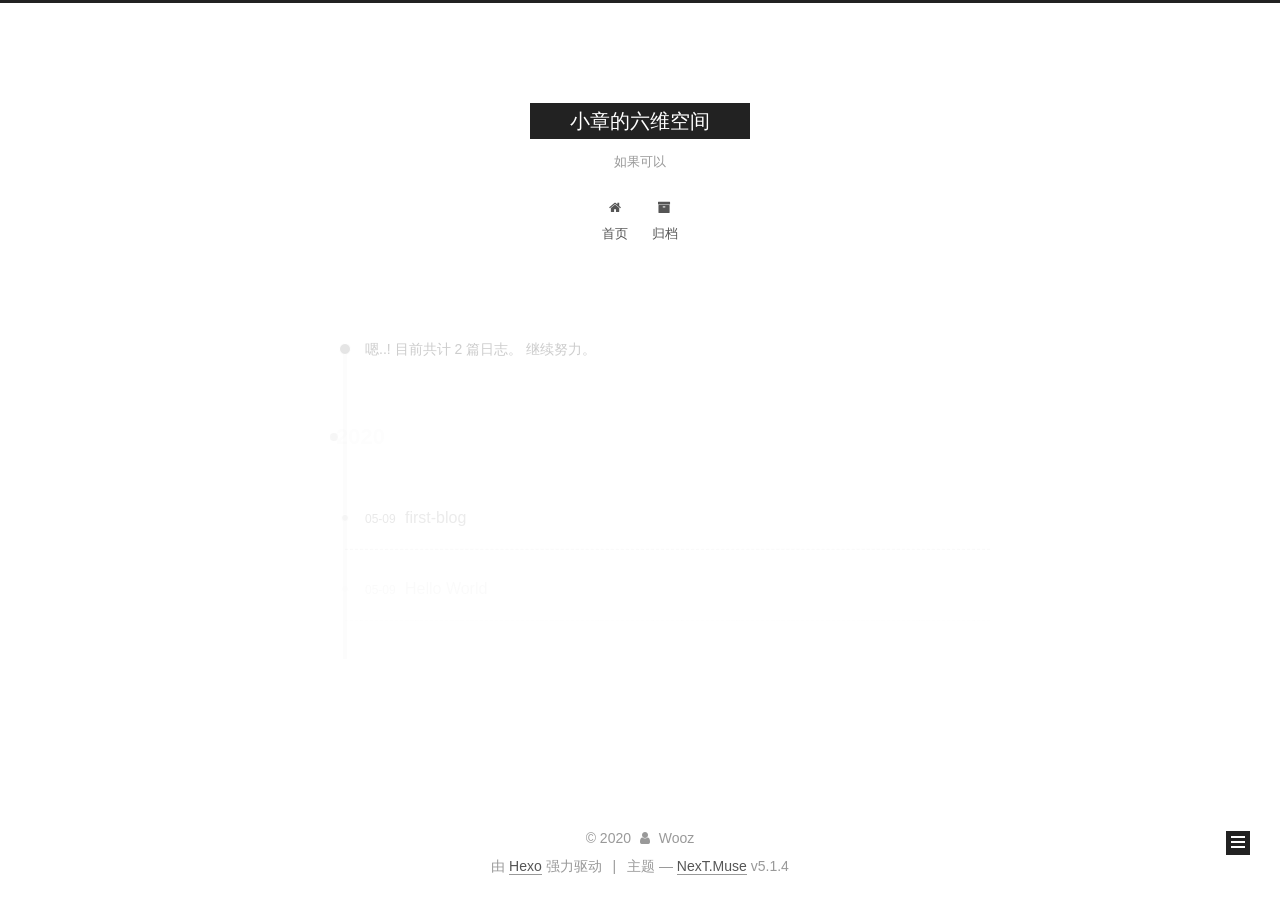
<file: archives/2020/index.html>
<!DOCTYPE html>



  


<html class="theme-next muse use-motion" lang="zh-Hans">
<head>
  <meta charset="UTF-8"/>
<meta http-equiv="X-UA-Compatible" content="IE=edge" />
<meta name="viewport" content="width=device-width, initial-scale=1, maximum-scale=1"/>
<meta name="theme-color" content="#222">









<meta http-equiv="Cache-Control" content="no-transform" />
<meta http-equiv="Cache-Control" content="no-siteapp" />
















  
  
  <link href="/lib/fancybox/source/jquery.fancybox.css?v=2.1.5" rel="stylesheet" type="text/css" />







<link href="/lib/font-awesome/css/font-awesome.min.css?v=4.6.2" rel="stylesheet" type="text/css" />

<link href="/css/main.css?v=5.1.4" rel="stylesheet" type="text/css" />


  <link rel="apple-touch-icon" sizes="180x180" href="/images/apple-touch-icon-next.png?v=5.1.4">


  <link rel="icon" type="image/png" sizes="32x32" href="/images/favicon-32x32-next.png?v=5.1.4">


  <link rel="icon" type="image/png" sizes="16x16" href="/images/favicon-16x16-next.png?v=5.1.4">


  <link rel="mask-icon" href="/images/logo.svg?v=5.1.4" color="#222">





  <meta name="keywords" content="Hexo, NexT" />










<meta property="og:type" content="website">
<meta property="og:title" content="小章的六维空间">
<meta property="og:url" content="http://yoursite.com/archives/2020/index.html">
<meta property="og:site_name" content="小章的六维空间">
<meta property="article:author" content="Wooz">
<meta name="twitter:card" content="summary">



<script type="text/javascript" id="hexo.configurations">
  var NexT = window.NexT || {};
  var CONFIG = {
    root: '/',
    scheme: 'Muse',
    version: '5.1.4',
    sidebar: {"position":"left","display":"post","offset":12,"b2t":false,"scrollpercent":false,"onmobile":false},
    fancybox: true,
    tabs: true,
    motion: {"enable":true,"async":false,"transition":{"post_block":"fadeIn","post_header":"slideDownIn","post_body":"slideDownIn","coll_header":"slideLeftIn","sidebar":"slideUpIn"}},
    duoshuo: {
      userId: '0',
      author: '博主'
    },
    algolia: {
      applicationID: '',
      apiKey: '',
      indexName: '',
      hits: {"per_page":10},
      labels: {"input_placeholder":"Search for Posts","hits_empty":"We didn't find any results for the search: ${query}","hits_stats":"${hits} results found in ${time} ms"}
    }
  };
</script>



  <link rel="canonical" href="http://yoursite.com/archives/2020/"/>





  <title>归档 | 小章的六维空间</title>
  








<meta name="generator" content="Hexo 4.2.0"></head>

<body itemscope itemtype="http://schema.org/WebPage" lang="zh-Hans">

  
  
    
  

  <div class="container sidebar-position-left page-archive">
    <div class="headband"></div>

    <header id="header" class="header" itemscope itemtype="http://schema.org/WPHeader">
      <div class="header-inner"><div class="site-brand-wrapper">
  <div class="site-meta ">
    

    <div class="custom-logo-site-title">
      <a href="/"  class="brand" rel="start">
        <span class="logo-line-before"><i></i></span>
        <span class="site-title">小章的六维空间</span>
        <span class="logo-line-after"><i></i></span>
      </a>
    </div>
      
        <p class="site-subtitle">如果可以</p>
      
  </div>

  <div class="site-nav-toggle">
    <button>
      <span class="btn-bar"></span>
      <span class="btn-bar"></span>
      <span class="btn-bar"></span>
    </button>
  </div>
</div>

<nav class="site-nav">
  

  
    <ul id="menu" class="menu">
      
        
        <li class="menu-item menu-item-home">
          <a href="/%20" rel="section">
            
              <i class="menu-item-icon fa fa-fw fa-home"></i> <br />
            
            首页
          </a>
        </li>
      
        
        <li class="menu-item menu-item-archives">
          <a href="/archives/%20" rel="section">
            
              <i class="menu-item-icon fa fa-fw fa-archive"></i> <br />
            
            归档
          </a>
        </li>
      

      
    </ul>
  

  
</nav>



 </div>
    </header>

    <main id="main" class="main">
      <div class="main-inner">
        <div class="content-wrap">
          <div id="content" class="content">
            

  
  
  
  <div class="post-block archive">
    <div id="posts" class="posts-collapse">
      <span class="archive-move-on"></span>

      <span class="archive-page-counter">
        
        
        
          
        
        嗯..! 目前共计 2 篇日志。 继续努力。
      </span>

      

        
        
        

        
          
          <div class="collection-title">
            <h1 class="archive-year" id="archive-year-2020">2020</h1>
          </div>
        
        

        

  <article class="post post-type-normal" itemscope itemtype="http://schema.org/Article">
    <header class="post-header">

      <h2 class="post-title">
        
            <a class="post-title-link" href="/2020/05/09/first-blog/" itemprop="url">
              
                <span itemprop="name">first-blog</span>
              
            </a>
        
      </h2>

      <div class="post-meta">
        <time class="post-time" itemprop="dateCreated"
              datetime="2020-05-09T09:58:58+08:00"
              content="2020-05-09" >
          05-09
        </time>
      </div>

    </header>
  </article>



      

        
        
        

        
        

        

  <article class="post post-type-normal" itemscope itemtype="http://schema.org/Article">
    <header class="post-header">

      <h2 class="post-title">
        
            <a class="post-title-link" href="/2020/05/09/hello-world/" itemprop="url">
              
                <span itemprop="name">Hello World</span>
              
            </a>
        
      </h2>

      <div class="post-meta">
        <time class="post-time" itemprop="dateCreated"
              datetime="2020-05-09T09:47:56+08:00"
              content="2020-05-09" >
          05-09
        </time>
      </div>

    </header>
  </article>



      

    </div>
  </div>
  
  
  

  



          </div>
          


          

        </div>
        
          
  
  <div class="sidebar-toggle">
    <div class="sidebar-toggle-line-wrap">
      <span class="sidebar-toggle-line sidebar-toggle-line-first"></span>
      <span class="sidebar-toggle-line sidebar-toggle-line-middle"></span>
      <span class="sidebar-toggle-line sidebar-toggle-line-last"></span>
    </div>
  </div>

  <aside id="sidebar" class="sidebar">
    
    <div class="sidebar-inner">

      

      

      <section class="site-overview-wrap sidebar-panel sidebar-panel-active">
        <div class="site-overview">
          <div class="site-author motion-element" itemprop="author" itemscope itemtype="http://schema.org/Person">
            
              <p class="site-author-name" itemprop="name">Wooz</p>
              <p class="site-description motion-element" itemprop="description"></p>
          </div>

          <nav class="site-state motion-element">

            
              <div class="site-state-item site-state-posts">
              
                <a href="/archives/%20%7C%7C%20archive">
              
                  <span class="site-state-item-count">2</span>
                  <span class="site-state-item-name">日志</span>
                </a>
              </div>
            

            

            

          </nav>

          

          

          
          

          
          

          

        </div>
      </section>

      

      

    </div>
  </aside>


        
      </div>
    </main>

    <footer id="footer" class="footer">
      <div class="footer-inner">
        <div class="copyright">&copy; <span itemprop="copyrightYear">2020</span>
  <span class="with-love">
    <i class="fa fa-user"></i>
  </span>
  <span class="author" itemprop="copyrightHolder">Wooz</span>

  
</div>


  <div class="powered-by">由 <a class="theme-link" target="_blank" href="https://hexo.io">Hexo</a> 强力驱动</div>



  <span class="post-meta-divider">|</span>



  <div class="theme-info">主题 &mdash; <a class="theme-link" target="_blank" href="https://github.com/iissnan/hexo-theme-next">NexT.Muse</a> v5.1.4</div>




        







        
      </div>
    </footer>

    
      <div class="back-to-top">
        <i class="fa fa-arrow-up"></i>
        
      </div>
    

    

  </div>

  

<script type="text/javascript">
  if (Object.prototype.toString.call(window.Promise) !== '[object Function]') {
    window.Promise = null;
  }
</script>









  












  
  
    <script type="text/javascript" src="/lib/jquery/index.js?v=2.1.3"></script>
  

  
  
    <script type="text/javascript" src="/lib/fastclick/lib/fastclick.min.js?v=1.0.6"></script>
  

  
  
    <script type="text/javascript" src="/lib/jquery_lazyload/jquery.lazyload.js?v=1.9.7"></script>
  

  
  
    <script type="text/javascript" src="/lib/velocity/velocity.min.js?v=1.2.1"></script>
  

  
  
    <script type="text/javascript" src="/lib/velocity/velocity.ui.min.js?v=1.2.1"></script>
  

  
  
    <script type="text/javascript" src="/lib/fancybox/source/jquery.fancybox.pack.js?v=2.1.5"></script>
  


  


  <script type="text/javascript" src="/js/src/utils.js?v=5.1.4"></script>

  <script type="text/javascript" src="/js/src/motion.js?v=5.1.4"></script>



  
  

  

  


  <script type="text/javascript" src="/js/src/bootstrap.js?v=5.1.4"></script>



  


  




	





  





  












  





  

  

  

  
  

  

  

  

</body>
</html>
</file>
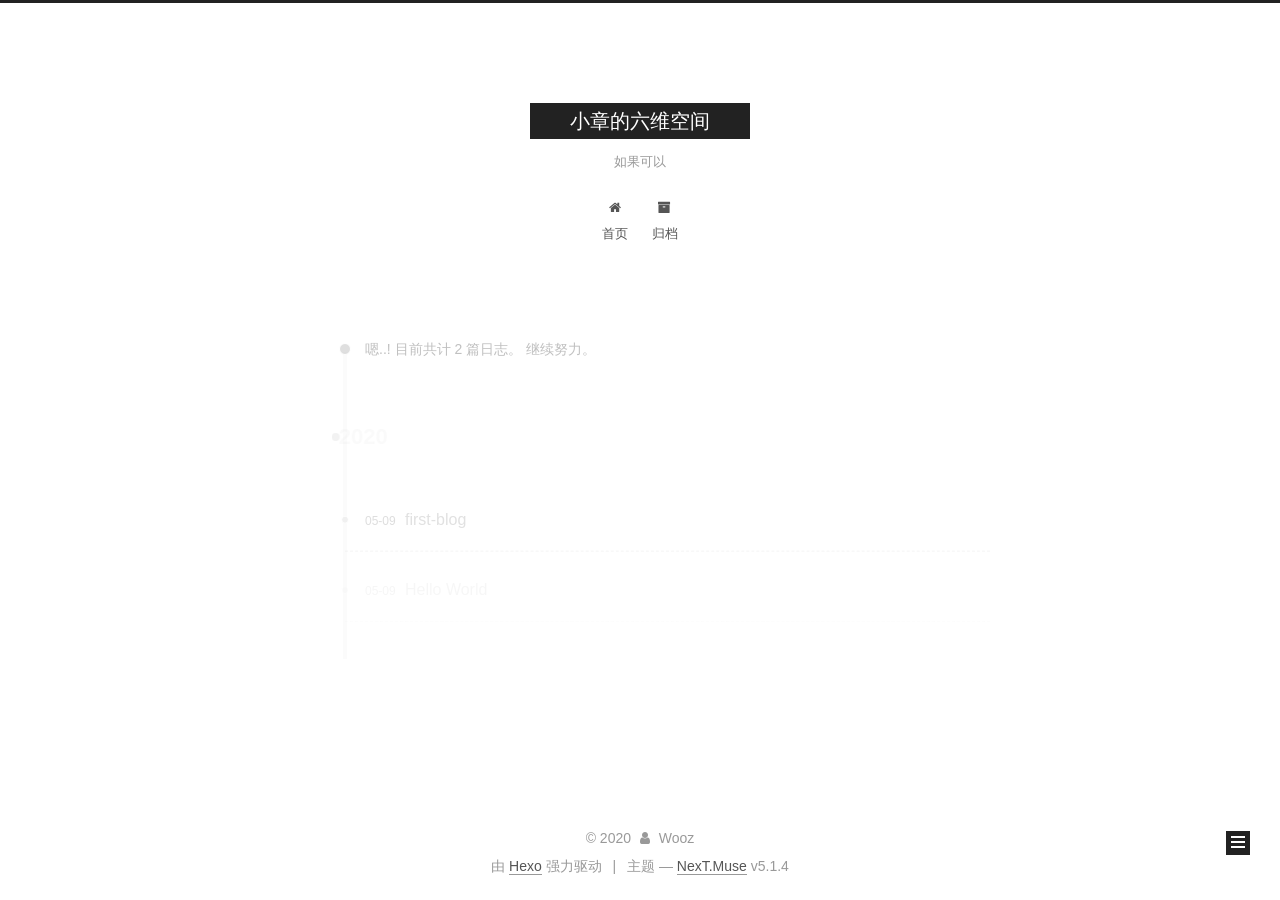
<file: archives/2020/05/index.html>
<!DOCTYPE html>



  


<html class="theme-next muse use-motion" lang="zh-Hans">
<head>
  <meta charset="UTF-8"/>
<meta http-equiv="X-UA-Compatible" content="IE=edge" />
<meta name="viewport" content="width=device-width, initial-scale=1, maximum-scale=1"/>
<meta name="theme-color" content="#222">









<meta http-equiv="Cache-Control" content="no-transform" />
<meta http-equiv="Cache-Control" content="no-siteapp" />
















  
  
  <link href="/lib/fancybox/source/jquery.fancybox.css?v=2.1.5" rel="stylesheet" type="text/css" />







<link href="/lib/font-awesome/css/font-awesome.min.css?v=4.6.2" rel="stylesheet" type="text/css" />

<link href="/css/main.css?v=5.1.4" rel="stylesheet" type="text/css" />


  <link rel="apple-touch-icon" sizes="180x180" href="/images/apple-touch-icon-next.png?v=5.1.4">


  <link rel="icon" type="image/png" sizes="32x32" href="/images/favicon-32x32-next.png?v=5.1.4">


  <link rel="icon" type="image/png" sizes="16x16" href="/images/favicon-16x16-next.png?v=5.1.4">


  <link rel="mask-icon" href="/images/logo.svg?v=5.1.4" color="#222">





  <meta name="keywords" content="Hexo, NexT" />










<meta property="og:type" content="website">
<meta property="og:title" content="小章的六维空间">
<meta property="og:url" content="http://yoursite.com/archives/2020/05/index.html">
<meta property="og:site_name" content="小章的六维空间">
<meta property="article:author" content="Wooz">
<meta name="twitter:card" content="summary">



<script type="text/javascript" id="hexo.configurations">
  var NexT = window.NexT || {};
  var CONFIG = {
    root: '/',
    scheme: 'Muse',
    version: '5.1.4',
    sidebar: {"position":"left","display":"post","offset":12,"b2t":false,"scrollpercent":false,"onmobile":false},
    fancybox: true,
    tabs: true,
    motion: {"enable":true,"async":false,"transition":{"post_block":"fadeIn","post_header":"slideDownIn","post_body":"slideDownIn","coll_header":"slideLeftIn","sidebar":"slideUpIn"}},
    duoshuo: {
      userId: '0',
      author: '博主'
    },
    algolia: {
      applicationID: '',
      apiKey: '',
      indexName: '',
      hits: {"per_page":10},
      labels: {"input_placeholder":"Search for Posts","hits_empty":"We didn't find any results for the search: ${query}","hits_stats":"${hits} results found in ${time} ms"}
    }
  };
</script>



  <link rel="canonical" href="http://yoursite.com/archives/2020/05/"/>





  <title>归档 | 小章的六维空间</title>
  








<meta name="generator" content="Hexo 4.2.0"></head>

<body itemscope itemtype="http://schema.org/WebPage" lang="zh-Hans">

  
  
    
  

  <div class="container sidebar-position-left page-archive">
    <div class="headband"></div>

    <header id="header" class="header" itemscope itemtype="http://schema.org/WPHeader">
      <div class="header-inner"><div class="site-brand-wrapper">
  <div class="site-meta ">
    

    <div class="custom-logo-site-title">
      <a href="/"  class="brand" rel="start">
        <span class="logo-line-before"><i></i></span>
        <span class="site-title">小章的六维空间</span>
        <span class="logo-line-after"><i></i></span>
      </a>
    </div>
      
        <p class="site-subtitle">如果可以</p>
      
  </div>

  <div class="site-nav-toggle">
    <button>
      <span class="btn-bar"></span>
      <span class="btn-bar"></span>
      <span class="btn-bar"></span>
    </button>
  </div>
</div>

<nav class="site-nav">
  

  
    <ul id="menu" class="menu">
      
        
        <li class="menu-item menu-item-home">
          <a href="/%20" rel="section">
            
              <i class="menu-item-icon fa fa-fw fa-home"></i> <br />
            
            首页
          </a>
        </li>
      
        
        <li class="menu-item menu-item-archives">
          <a href="/archives/%20" rel="section">
            
              <i class="menu-item-icon fa fa-fw fa-archive"></i> <br />
            
            归档
          </a>
        </li>
      

      
    </ul>
  

  
</nav>



 </div>
    </header>

    <main id="main" class="main">
      <div class="main-inner">
        <div class="content-wrap">
          <div id="content" class="content">
            

  
  
  
  <div class="post-block archive">
    <div id="posts" class="posts-collapse">
      <span class="archive-move-on"></span>

      <span class="archive-page-counter">
        
        
        
          
        
        嗯..! 目前共计 2 篇日志。 继续努力。
      </span>

      

        
        
        

        
          
          <div class="collection-title">
            <h1 class="archive-year" id="archive-year-2020">2020</h1>
          </div>
        
        

        

  <article class="post post-type-normal" itemscope itemtype="http://schema.org/Article">
    <header class="post-header">

      <h2 class="post-title">
        
            <a class="post-title-link" href="/2020/05/09/first-blog/" itemprop="url">
              
                <span itemprop="name">first-blog</span>
              
            </a>
        
      </h2>

      <div class="post-meta">
        <time class="post-time" itemprop="dateCreated"
              datetime="2020-05-09T09:58:58+08:00"
              content="2020-05-09" >
          05-09
        </time>
      </div>

    </header>
  </article>



      

        
        
        

        
        

        

  <article class="post post-type-normal" itemscope itemtype="http://schema.org/Article">
    <header class="post-header">

      <h2 class="post-title">
        
            <a class="post-title-link" href="/2020/05/09/hello-world/" itemprop="url">
              
                <span itemprop="name">Hello World</span>
              
            </a>
        
      </h2>

      <div class="post-meta">
        <time class="post-time" itemprop="dateCreated"
              datetime="2020-05-09T09:47:56+08:00"
              content="2020-05-09" >
          05-09
        </time>
      </div>

    </header>
  </article>



      

    </div>
  </div>
  
  
  

  



          </div>
          


          

        </div>
        
          
  
  <div class="sidebar-toggle">
    <div class="sidebar-toggle-line-wrap">
      <span class="sidebar-toggle-line sidebar-toggle-line-first"></span>
      <span class="sidebar-toggle-line sidebar-toggle-line-middle"></span>
      <span class="sidebar-toggle-line sidebar-toggle-line-last"></span>
    </div>
  </div>

  <aside id="sidebar" class="sidebar">
    
    <div class="sidebar-inner">

      

      

      <section class="site-overview-wrap sidebar-panel sidebar-panel-active">
        <div class="site-overview">
          <div class="site-author motion-element" itemprop="author" itemscope itemtype="http://schema.org/Person">
            
              <p class="site-author-name" itemprop="name">Wooz</p>
              <p class="site-description motion-element" itemprop="description"></p>
          </div>

          <nav class="site-state motion-element">

            
              <div class="site-state-item site-state-posts">
              
                <a href="/archives/%20%7C%7C%20archive">
              
                  <span class="site-state-item-count">2</span>
                  <span class="site-state-item-name">日志</span>
                </a>
              </div>
            

            

            

          </nav>

          

          

          
          

          
          

          

        </div>
      </section>

      

      

    </div>
  </aside>


        
      </div>
    </main>

    <footer id="footer" class="footer">
      <div class="footer-inner">
        <div class="copyright">&copy; <span itemprop="copyrightYear">2020</span>
  <span class="with-love">
    <i class="fa fa-user"></i>
  </span>
  <span class="author" itemprop="copyrightHolder">Wooz</span>

  
</div>


  <div class="powered-by">由 <a class="theme-link" target="_blank" href="https://hexo.io">Hexo</a> 强力驱动</div>



  <span class="post-meta-divider">|</span>



  <div class="theme-info">主题 &mdash; <a class="theme-link" target="_blank" href="https://github.com/iissnan/hexo-theme-next">NexT.Muse</a> v5.1.4</div>




        







        
      </div>
    </footer>

    
      <div class="back-to-top">
        <i class="fa fa-arrow-up"></i>
        
      </div>
    

    

  </div>

  

<script type="text/javascript">
  if (Object.prototype.toString.call(window.Promise) !== '[object Function]') {
    window.Promise = null;
  }
</script>









  












  
  
    <script type="text/javascript" src="/lib/jquery/index.js?v=2.1.3"></script>
  

  
  
    <script type="text/javascript" src="/lib/fastclick/lib/fastclick.min.js?v=1.0.6"></script>
  

  
  
    <script type="text/javascript" src="/lib/jquery_lazyload/jquery.lazyload.js?v=1.9.7"></script>
  

  
  
    <script type="text/javascript" src="/lib/velocity/velocity.min.js?v=1.2.1"></script>
  

  
  
    <script type="text/javascript" src="/lib/velocity/velocity.ui.min.js?v=1.2.1"></script>
  

  
  
    <script type="text/javascript" src="/lib/fancybox/source/jquery.fancybox.pack.js?v=2.1.5"></script>
  


  


  <script type="text/javascript" src="/js/src/utils.js?v=5.1.4"></script>

  <script type="text/javascript" src="/js/src/motion.js?v=5.1.4"></script>



  
  

  

  


  <script type="text/javascript" src="/js/src/bootstrap.js?v=5.1.4"></script>



  


  




	





  





  












  





  

  

  

  
  

  

  

  

</body>
</html>
</file>
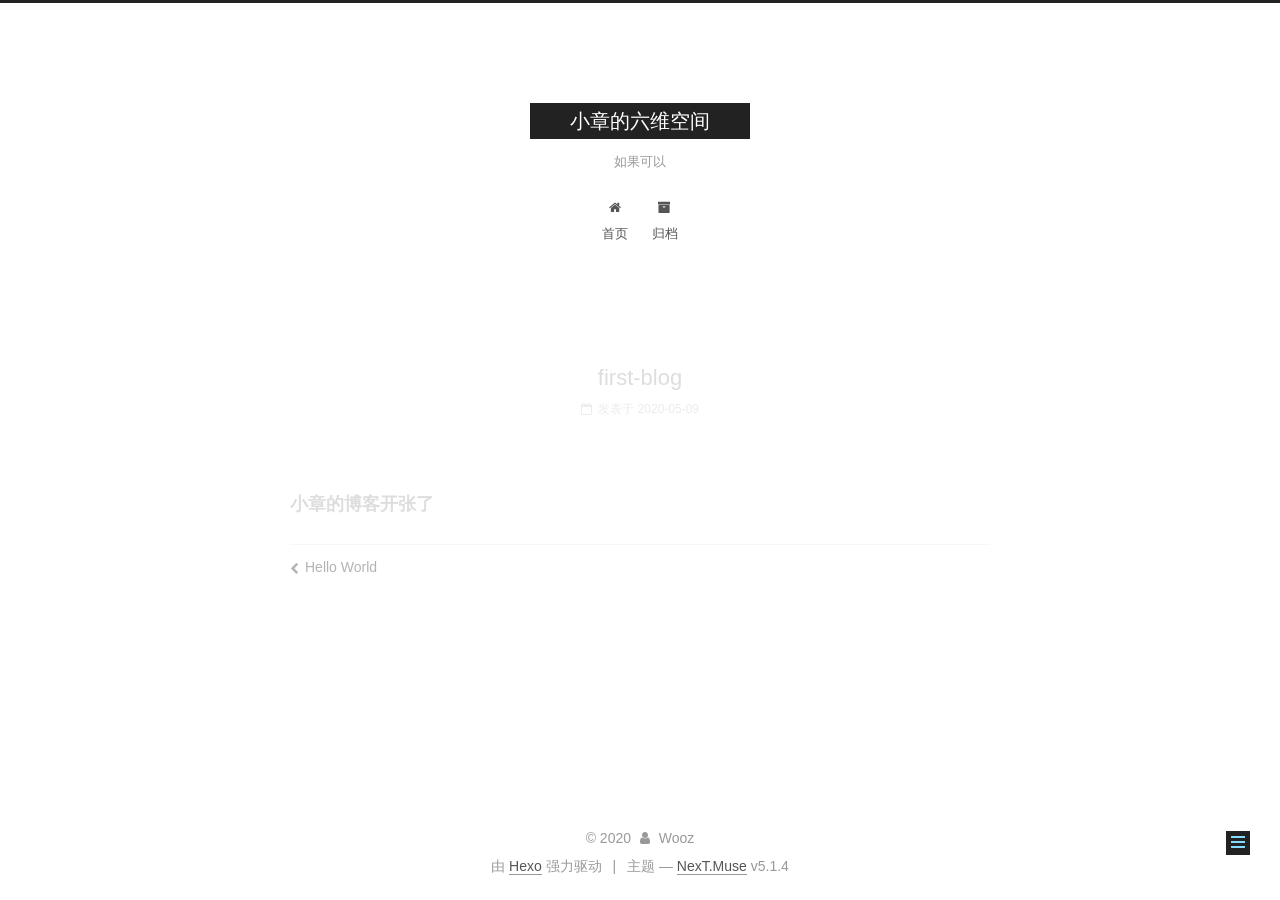
<file: 2020/05/09/first-blog/index.html>
<!DOCTYPE html>



  


<html class="theme-next muse use-motion" lang="zh-Hans">
<head>
  <meta charset="UTF-8"/>
<meta http-equiv="X-UA-Compatible" content="IE=edge" />
<meta name="viewport" content="width=device-width, initial-scale=1, maximum-scale=1"/>
<meta name="theme-color" content="#222">









<meta http-equiv="Cache-Control" content="no-transform" />
<meta http-equiv="Cache-Control" content="no-siteapp" />
















  
  
  <link href="/lib/fancybox/source/jquery.fancybox.css?v=2.1.5" rel="stylesheet" type="text/css" />







<link href="/lib/font-awesome/css/font-awesome.min.css?v=4.6.2" rel="stylesheet" type="text/css" />

<link href="/css/main.css?v=5.1.4" rel="stylesheet" type="text/css" />


  <link rel="apple-touch-icon" sizes="180x180" href="/images/apple-touch-icon-next.png?v=5.1.4">


  <link rel="icon" type="image/png" sizes="32x32" href="/images/favicon-32x32-next.png?v=5.1.4">


  <link rel="icon" type="image/png" sizes="16x16" href="/images/favicon-16x16-next.png?v=5.1.4">


  <link rel="mask-icon" href="/images/logo.svg?v=5.1.4" color="#222">





  <meta name="keywords" content="Hexo, NexT" />










<meta name="description" content="小章的博客开张了">
<meta property="og:type" content="article">
<meta property="og:title" content="first-blog">
<meta property="og:url" content="http://yoursite.com/2020/05/09/first-blog/index.html">
<meta property="og:site_name" content="小章的六维空间">
<meta property="og:description" content="小章的博客开张了">
<meta property="article:published_time" content="2020-05-09T01:58:58.277Z">
<meta property="article:modified_time" content="2020-05-09T01:59:22.514Z">
<meta property="article:author" content="Wooz">
<meta name="twitter:card" content="summary">



<script type="text/javascript" id="hexo.configurations">
  var NexT = window.NexT || {};
  var CONFIG = {
    root: '/',
    scheme: 'Muse',
    version: '5.1.4',
    sidebar: {"position":"left","display":"post","offset":12,"b2t":false,"scrollpercent":false,"onmobile":false},
    fancybox: true,
    tabs: true,
    motion: {"enable":true,"async":false,"transition":{"post_block":"fadeIn","post_header":"slideDownIn","post_body":"slideDownIn","coll_header":"slideLeftIn","sidebar":"slideUpIn"}},
    duoshuo: {
      userId: '0',
      author: '博主'
    },
    algolia: {
      applicationID: '',
      apiKey: '',
      indexName: '',
      hits: {"per_page":10},
      labels: {"input_placeholder":"Search for Posts","hits_empty":"We didn't find any results for the search: ${query}","hits_stats":"${hits} results found in ${time} ms"}
    }
  };
</script>



  <link rel="canonical" href="http://yoursite.com/2020/05/09/first-blog/"/>





  <title>first-blog | 小章的六维空间</title>
  








<meta name="generator" content="Hexo 4.2.0"></head>

<body itemscope itemtype="http://schema.org/WebPage" lang="zh-Hans">

  
  
    
  

  <div class="container sidebar-position-left page-post-detail">
    <div class="headband"></div>

    <header id="header" class="header" itemscope itemtype="http://schema.org/WPHeader">
      <div class="header-inner"><div class="site-brand-wrapper">
  <div class="site-meta ">
    

    <div class="custom-logo-site-title">
      <a href="/"  class="brand" rel="start">
        <span class="logo-line-before"><i></i></span>
        <span class="site-title">小章的六维空间</span>
        <span class="logo-line-after"><i></i></span>
      </a>
    </div>
      
        <p class="site-subtitle">如果可以</p>
      
  </div>

  <div class="site-nav-toggle">
    <button>
      <span class="btn-bar"></span>
      <span class="btn-bar"></span>
      <span class="btn-bar"></span>
    </button>
  </div>
</div>

<nav class="site-nav">
  

  
    <ul id="menu" class="menu">
      
        
        <li class="menu-item menu-item-home">
          <a href="/%20" rel="section">
            
              <i class="menu-item-icon fa fa-fw fa-home"></i> <br />
            
            首页
          </a>
        </li>
      
        
        <li class="menu-item menu-item-archives">
          <a href="/archives/%20" rel="section">
            
              <i class="menu-item-icon fa fa-fw fa-archive"></i> <br />
            
            归档
          </a>
        </li>
      

      
    </ul>
  

  
</nav>



 </div>
    </header>

    <main id="main" class="main">
      <div class="main-inner">
        <div class="content-wrap">
          <div id="content" class="content">
            

  <div id="posts" class="posts-expand">
    

  

  
  
  

  <article class="post post-type-normal" itemscope itemtype="http://schema.org/Article">
  
  
  
  <div class="post-block">
    <link itemprop="mainEntityOfPage" href="http://yoursite.com/2020/05/09/first-blog/">

    <span hidden itemprop="author" itemscope itemtype="http://schema.org/Person">
      <meta itemprop="name" content="Wooz">
      <meta itemprop="description" content="">
      <meta itemprop="image" content="/images/avatar.gif">
    </span>

    <span hidden itemprop="publisher" itemscope itemtype="http://schema.org/Organization">
      <meta itemprop="name" content="小章的六维空间">
    </span>

    
      <header class="post-header">

        
        
          <h1 class="post-title" itemprop="name headline">first-blog</h1>
        

        <div class="post-meta">
          <span class="post-time">
            
              <span class="post-meta-item-icon">
                <i class="fa fa-calendar-o"></i>
              </span>
              
                <span class="post-meta-item-text">发表于</span>
              
              <time title="创建于" itemprop="dateCreated datePublished" datetime="2020-05-09T09:58:58+08:00">
                2020-05-09
              </time>
            

            

            
          </span>

          

          
            
          

          
          

          

          

          

        </div>
      </header>
    

    
    
    
    <div class="post-body" itemprop="articleBody">

      
      

      
        <h3 id="小章的博客开张了"><a href="#小章的博客开张了" class="headerlink" title="小章的博客开张了"></a>小章的博客开张了</h3>
      
    </div>
    
    
    

    

    

    

    <footer class="post-footer">
      

      
      
      

      
        <div class="post-nav">
          <div class="post-nav-next post-nav-item">
            
              <a href="/2020/05/09/hello-world/" rel="next" title="Hello World">
                <i class="fa fa-chevron-left"></i> Hello World
              </a>
            
          </div>

          <span class="post-nav-divider"></span>

          <div class="post-nav-prev post-nav-item">
            
          </div>
        </div>
      

      
      
    </footer>
  </div>
  
  
  
  </article>



    <div class="post-spread">
      
    </div>
  </div>


          </div>
          


          

  



        </div>
        
          
  
  <div class="sidebar-toggle">
    <div class="sidebar-toggle-line-wrap">
      <span class="sidebar-toggle-line sidebar-toggle-line-first"></span>
      <span class="sidebar-toggle-line sidebar-toggle-line-middle"></span>
      <span class="sidebar-toggle-line sidebar-toggle-line-last"></span>
    </div>
  </div>

  <aside id="sidebar" class="sidebar">
    
    <div class="sidebar-inner">

      

      
        <ul class="sidebar-nav motion-element">
          <li class="sidebar-nav-toc sidebar-nav-active" data-target="post-toc-wrap">
            文章目录
          </li>
          <li class="sidebar-nav-overview" data-target="site-overview-wrap">
            站点概览
          </li>
        </ul>
      

      <section class="site-overview-wrap sidebar-panel">
        <div class="site-overview">
          <div class="site-author motion-element" itemprop="author" itemscope itemtype="http://schema.org/Person">
            
              <p class="site-author-name" itemprop="name">Wooz</p>
              <p class="site-description motion-element" itemprop="description"></p>
          </div>

          <nav class="site-state motion-element">

            
              <div class="site-state-item site-state-posts">
              
                <a href="/archives/%20%7C%7C%20archive">
              
                  <span class="site-state-item-count">2</span>
                  <span class="site-state-item-name">日志</span>
                </a>
              </div>
            

            

            

          </nav>

          

          

          
          

          
          

          

        </div>
      </section>

      
      <!--noindex-->
        <section class="post-toc-wrap motion-element sidebar-panel sidebar-panel-active">
          <div class="post-toc">

            
              
            

            
              <div class="post-toc-content"><ol class="nav"><li class="nav-item nav-level-3"><a class="nav-link" href="#小章的博客开张了"><span class="nav-number">1.</span> <span class="nav-text">小章的博客开张了</span></a></li></ol></div>
            

          </div>
        </section>
      <!--/noindex-->
      

      

    </div>
  </aside>


        
      </div>
    </main>

    <footer id="footer" class="footer">
      <div class="footer-inner">
        <div class="copyright">&copy; <span itemprop="copyrightYear">2020</span>
  <span class="with-love">
    <i class="fa fa-user"></i>
  </span>
  <span class="author" itemprop="copyrightHolder">Wooz</span>

  
</div>


  <div class="powered-by">由 <a class="theme-link" target="_blank" href="https://hexo.io">Hexo</a> 强力驱动</div>



  <span class="post-meta-divider">|</span>



  <div class="theme-info">主题 &mdash; <a class="theme-link" target="_blank" href="https://github.com/iissnan/hexo-theme-next">NexT.Muse</a> v5.1.4</div>




        







        
      </div>
    </footer>

    
      <div class="back-to-top">
        <i class="fa fa-arrow-up"></i>
        
      </div>
    

    

  </div>

  

<script type="text/javascript">
  if (Object.prototype.toString.call(window.Promise) !== '[object Function]') {
    window.Promise = null;
  }
</script>









  












  
  
    <script type="text/javascript" src="/lib/jquery/index.js?v=2.1.3"></script>
  

  
  
    <script type="text/javascript" src="/lib/fastclick/lib/fastclick.min.js?v=1.0.6"></script>
  

  
  
    <script type="text/javascript" src="/lib/jquery_lazyload/jquery.lazyload.js?v=1.9.7"></script>
  

  
  
    <script type="text/javascript" src="/lib/velocity/velocity.min.js?v=1.2.1"></script>
  

  
  
    <script type="text/javascript" src="/lib/velocity/velocity.ui.min.js?v=1.2.1"></script>
  

  
  
    <script type="text/javascript" src="/lib/fancybox/source/jquery.fancybox.pack.js?v=2.1.5"></script>
  


  


  <script type="text/javascript" src="/js/src/utils.js?v=5.1.4"></script>

  <script type="text/javascript" src="/js/src/motion.js?v=5.1.4"></script>



  
  

  
  <script type="text/javascript" src="/js/src/scrollspy.js?v=5.1.4"></script>
<script type="text/javascript" src="/js/src/post-details.js?v=5.1.4"></script>



  


  <script type="text/javascript" src="/js/src/bootstrap.js?v=5.1.4"></script>



  


  




	





  





  












  





  

  

  

  
  

  

  

  

</body>
</html>
</file>
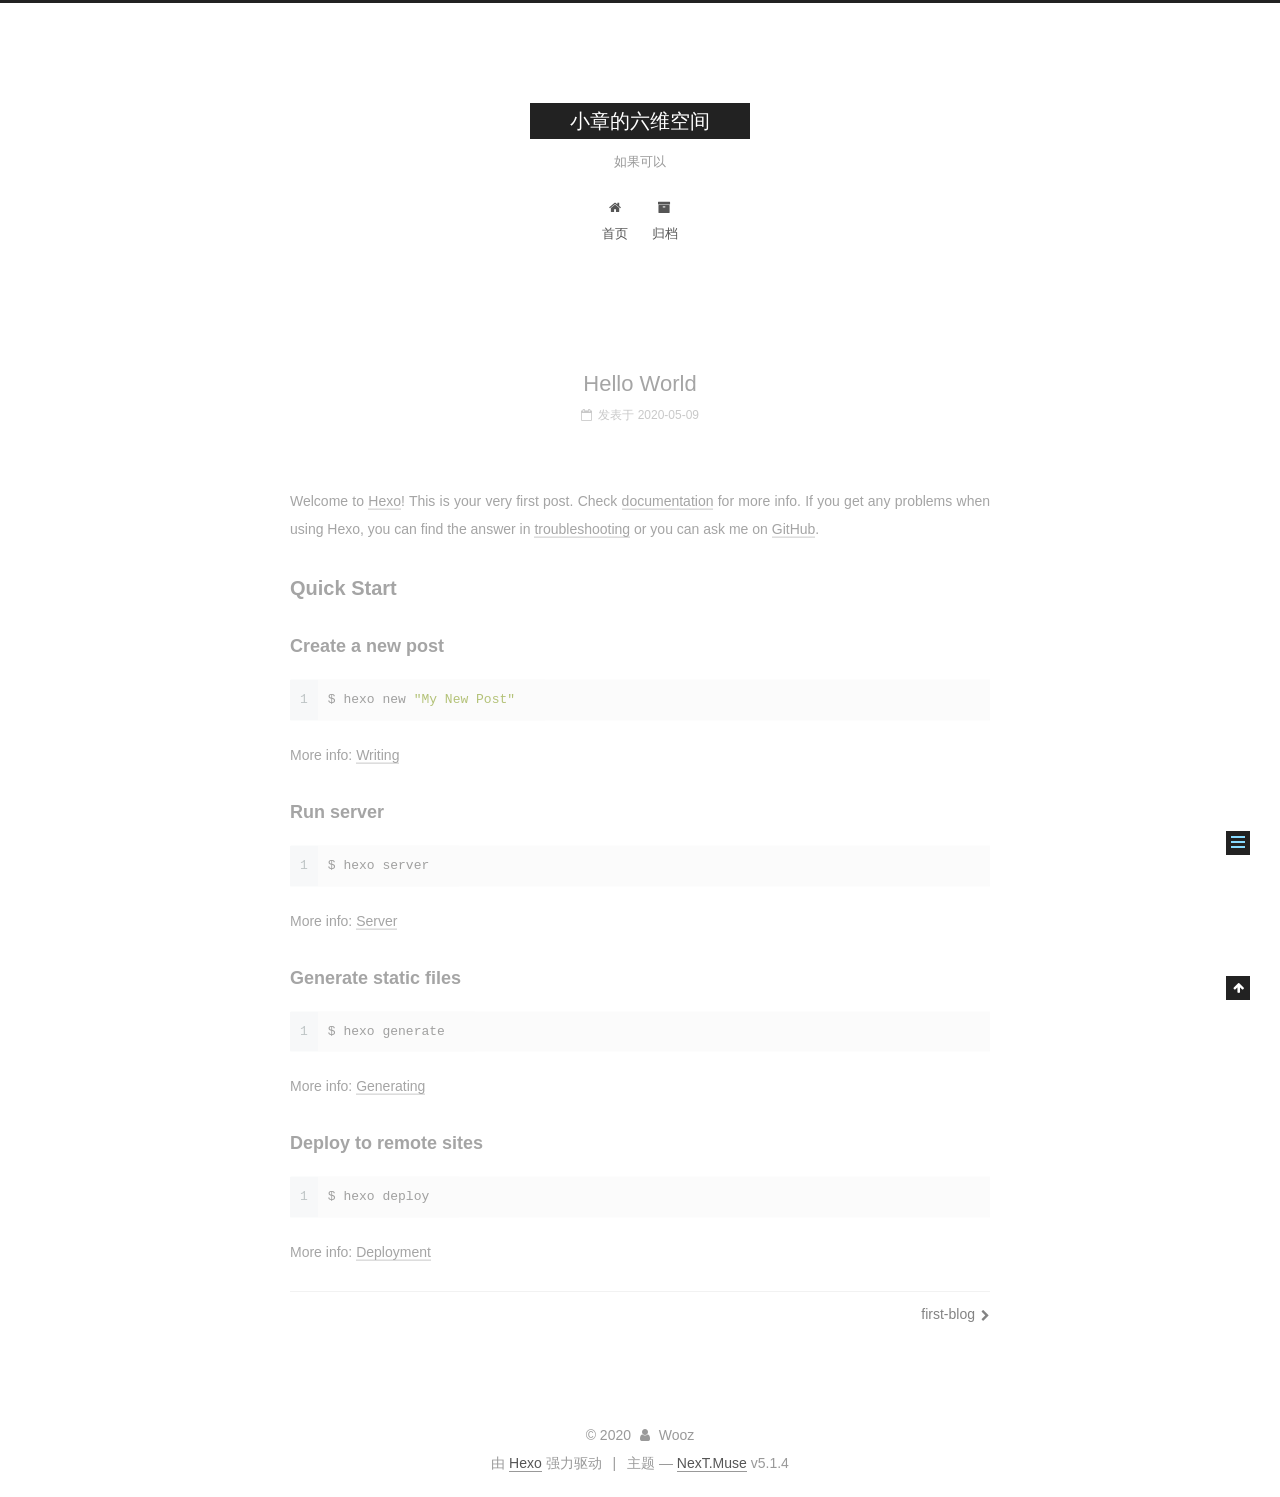
<file: 2020/05/09/hello-world/index.html>
<!DOCTYPE html>



  


<html class="theme-next muse use-motion" lang="zh-Hans">
<head>
  <meta charset="UTF-8"/>
<meta http-equiv="X-UA-Compatible" content="IE=edge" />
<meta name="viewport" content="width=device-width, initial-scale=1, maximum-scale=1"/>
<meta name="theme-color" content="#222">









<meta http-equiv="Cache-Control" content="no-transform" />
<meta http-equiv="Cache-Control" content="no-siteapp" />
















  
  
  <link href="/lib/fancybox/source/jquery.fancybox.css?v=2.1.5" rel="stylesheet" type="text/css" />







<link href="/lib/font-awesome/css/font-awesome.min.css?v=4.6.2" rel="stylesheet" type="text/css" />

<link href="/css/main.css?v=5.1.4" rel="stylesheet" type="text/css" />


  <link rel="apple-touch-icon" sizes="180x180" href="/images/apple-touch-icon-next.png?v=5.1.4">


  <link rel="icon" type="image/png" sizes="32x32" href="/images/favicon-32x32-next.png?v=5.1.4">


  <link rel="icon" type="image/png" sizes="16x16" href="/images/favicon-16x16-next.png?v=5.1.4">


  <link rel="mask-icon" href="/images/logo.svg?v=5.1.4" color="#222">





  <meta name="keywords" content="Hexo, NexT" />










<meta name="description" content="Welcome to Hexo! This is your very first post. Check documentation for more info. If you get any problems when using Hexo, you can find the answer in troubleshooting or you can ask me on GitHub. Quick">
<meta property="og:type" content="article">
<meta property="og:title" content="Hello World">
<meta property="og:url" content="http://yoursite.com/2020/05/09/hello-world/index.html">
<meta property="og:site_name" content="小章的六维空间">
<meta property="og:description" content="Welcome to Hexo! This is your very first post. Check documentation for more info. If you get any problems when using Hexo, you can find the answer in troubleshooting or you can ask me on GitHub. Quick">
<meta property="article:published_time" content="2020-05-09T01:47:56.384Z">
<meta property="article:modified_time" content="2020-05-09T01:47:56.384Z">
<meta property="article:author" content="Wooz">
<meta name="twitter:card" content="summary">



<script type="text/javascript" id="hexo.configurations">
  var NexT = window.NexT || {};
  var CONFIG = {
    root: '/',
    scheme: 'Muse',
    version: '5.1.4',
    sidebar: {"position":"left","display":"post","offset":12,"b2t":false,"scrollpercent":false,"onmobile":false},
    fancybox: true,
    tabs: true,
    motion: {"enable":true,"async":false,"transition":{"post_block":"fadeIn","post_header":"slideDownIn","post_body":"slideDownIn","coll_header":"slideLeftIn","sidebar":"slideUpIn"}},
    duoshuo: {
      userId: '0',
      author: '博主'
    },
    algolia: {
      applicationID: '',
      apiKey: '',
      indexName: '',
      hits: {"per_page":10},
      labels: {"input_placeholder":"Search for Posts","hits_empty":"We didn't find any results for the search: ${query}","hits_stats":"${hits} results found in ${time} ms"}
    }
  };
</script>



  <link rel="canonical" href="http://yoursite.com/2020/05/09/hello-world/"/>





  <title>Hello World | 小章的六维空间</title>
  








<meta name="generator" content="Hexo 4.2.0"></head>

<body itemscope itemtype="http://schema.org/WebPage" lang="zh-Hans">

  
  
    
  

  <div class="container sidebar-position-left page-post-detail">
    <div class="headband"></div>

    <header id="header" class="header" itemscope itemtype="http://schema.org/WPHeader">
      <div class="header-inner"><div class="site-brand-wrapper">
  <div class="site-meta ">
    

    <div class="custom-logo-site-title">
      <a href="/"  class="brand" rel="start">
        <span class="logo-line-before"><i></i></span>
        <span class="site-title">小章的六维空间</span>
        <span class="logo-line-after"><i></i></span>
      </a>
    </div>
      
        <p class="site-subtitle">如果可以</p>
      
  </div>

  <div class="site-nav-toggle">
    <button>
      <span class="btn-bar"></span>
      <span class="btn-bar"></span>
      <span class="btn-bar"></span>
    </button>
  </div>
</div>

<nav class="site-nav">
  

  
    <ul id="menu" class="menu">
      
        
        <li class="menu-item menu-item-home">
          <a href="/%20" rel="section">
            
              <i class="menu-item-icon fa fa-fw fa-home"></i> <br />
            
            首页
          </a>
        </li>
      
        
        <li class="menu-item menu-item-archives">
          <a href="/archives/%20" rel="section">
            
              <i class="menu-item-icon fa fa-fw fa-archive"></i> <br />
            
            归档
          </a>
        </li>
      

      
    </ul>
  

  
</nav>



 </div>
    </header>

    <main id="main" class="main">
      <div class="main-inner">
        <div class="content-wrap">
          <div id="content" class="content">
            

  <div id="posts" class="posts-expand">
    

  

  
  
  

  <article class="post post-type-normal" itemscope itemtype="http://schema.org/Article">
  
  
  
  <div class="post-block">
    <link itemprop="mainEntityOfPage" href="http://yoursite.com/2020/05/09/hello-world/">

    <span hidden itemprop="author" itemscope itemtype="http://schema.org/Person">
      <meta itemprop="name" content="Wooz">
      <meta itemprop="description" content="">
      <meta itemprop="image" content="/images/avatar.gif">
    </span>

    <span hidden itemprop="publisher" itemscope itemtype="http://schema.org/Organization">
      <meta itemprop="name" content="小章的六维空间">
    </span>

    
      <header class="post-header">

        
        
          <h1 class="post-title" itemprop="name headline">Hello World</h1>
        

        <div class="post-meta">
          <span class="post-time">
            
              <span class="post-meta-item-icon">
                <i class="fa fa-calendar-o"></i>
              </span>
              
                <span class="post-meta-item-text">发表于</span>
              
              <time title="创建于" itemprop="dateCreated datePublished" datetime="2020-05-09T09:47:56+08:00">
                2020-05-09
              </time>
            

            

            
          </span>

          

          
            
          

          
          

          

          

          

        </div>
      </header>
    

    
    
    
    <div class="post-body" itemprop="articleBody">

      
      

      
        <p>Welcome to <a href="https://hexo.io/" target="_blank" rel="noopener">Hexo</a>! This is your very first post. Check <a href="https://hexo.io/docs/" target="_blank" rel="noopener">documentation</a> for more info. If you get any problems when using Hexo, you can find the answer in <a href="https://hexo.io/docs/troubleshooting.html" target="_blank" rel="noopener">troubleshooting</a> or you can ask me on <a href="https://github.com/hexojs/hexo/issues" target="_blank" rel="noopener">GitHub</a>.</p>
<h2 id="Quick-Start"><a href="#Quick-Start" class="headerlink" title="Quick Start"></a>Quick Start</h2><h3 id="Create-a-new-post"><a href="#Create-a-new-post" class="headerlink" title="Create a new post"></a>Create a new post</h3><figure class="highlight bash"><table><tr><td class="gutter"><pre><span class="line">1</span><br></pre></td><td class="code"><pre><span class="line">$ hexo new <span class="string">"My New Post"</span></span><br></pre></td></tr></table></figure>

<p>More info: <a href="https://hexo.io/docs/writing.html" target="_blank" rel="noopener">Writing</a></p>
<h3 id="Run-server"><a href="#Run-server" class="headerlink" title="Run server"></a>Run server</h3><figure class="highlight bash"><table><tr><td class="gutter"><pre><span class="line">1</span><br></pre></td><td class="code"><pre><span class="line">$ hexo server</span><br></pre></td></tr></table></figure>

<p>More info: <a href="https://hexo.io/docs/server.html" target="_blank" rel="noopener">Server</a></p>
<h3 id="Generate-static-files"><a href="#Generate-static-files" class="headerlink" title="Generate static files"></a>Generate static files</h3><figure class="highlight bash"><table><tr><td class="gutter"><pre><span class="line">1</span><br></pre></td><td class="code"><pre><span class="line">$ hexo generate</span><br></pre></td></tr></table></figure>

<p>More info: <a href="https://hexo.io/docs/generating.html" target="_blank" rel="noopener">Generating</a></p>
<h3 id="Deploy-to-remote-sites"><a href="#Deploy-to-remote-sites" class="headerlink" title="Deploy to remote sites"></a>Deploy to remote sites</h3><figure class="highlight bash"><table><tr><td class="gutter"><pre><span class="line">1</span><br></pre></td><td class="code"><pre><span class="line">$ hexo deploy</span><br></pre></td></tr></table></figure>

<p>More info: <a href="https://hexo.io/docs/one-command-deployment.html" target="_blank" rel="noopener">Deployment</a></p>

      
    </div>
    
    
    

    

    

    

    <footer class="post-footer">
      

      
      
      

      
        <div class="post-nav">
          <div class="post-nav-next post-nav-item">
            
          </div>

          <span class="post-nav-divider"></span>

          <div class="post-nav-prev post-nav-item">
            
              <a href="/2020/05/09/first-blog/" rel="prev" title="first-blog">
                first-blog <i class="fa fa-chevron-right"></i>
              </a>
            
          </div>
        </div>
      

      
      
    </footer>
  </div>
  
  
  
  </article>



    <div class="post-spread">
      
    </div>
  </div>


          </div>
          


          

  



        </div>
        
          
  
  <div class="sidebar-toggle">
    <div class="sidebar-toggle-line-wrap">
      <span class="sidebar-toggle-line sidebar-toggle-line-first"></span>
      <span class="sidebar-toggle-line sidebar-toggle-line-middle"></span>
      <span class="sidebar-toggle-line sidebar-toggle-line-last"></span>
    </div>
  </div>

  <aside id="sidebar" class="sidebar">
    
    <div class="sidebar-inner">

      

      
        <ul class="sidebar-nav motion-element">
          <li class="sidebar-nav-toc sidebar-nav-active" data-target="post-toc-wrap">
            文章目录
          </li>
          <li class="sidebar-nav-overview" data-target="site-overview-wrap">
            站点概览
          </li>
        </ul>
      

      <section class="site-overview-wrap sidebar-panel">
        <div class="site-overview">
          <div class="site-author motion-element" itemprop="author" itemscope itemtype="http://schema.org/Person">
            
              <p class="site-author-name" itemprop="name">Wooz</p>
              <p class="site-description motion-element" itemprop="description"></p>
          </div>

          <nav class="site-state motion-element">

            
              <div class="site-state-item site-state-posts">
              
                <a href="/archives/%20%7C%7C%20archive">
              
                  <span class="site-state-item-count">2</span>
                  <span class="site-state-item-name">日志</span>
                </a>
              </div>
            

            

            

          </nav>

          

          

          
          

          
          

          

        </div>
      </section>

      
      <!--noindex-->
        <section class="post-toc-wrap motion-element sidebar-panel sidebar-panel-active">
          <div class="post-toc">

            
              
            

            
              <div class="post-toc-content"><ol class="nav"><li class="nav-item nav-level-2"><a class="nav-link" href="#Quick-Start"><span class="nav-number">1.</span> <span class="nav-text">Quick Start</span></a><ol class="nav-child"><li class="nav-item nav-level-3"><a class="nav-link" href="#Create-a-new-post"><span class="nav-number">1.1.</span> <span class="nav-text">Create a new post</span></a></li><li class="nav-item nav-level-3"><a class="nav-link" href="#Run-server"><span class="nav-number">1.2.</span> <span class="nav-text">Run server</span></a></li><li class="nav-item nav-level-3"><a class="nav-link" href="#Generate-static-files"><span class="nav-number">1.3.</span> <span class="nav-text">Generate static files</span></a></li><li class="nav-item nav-level-3"><a class="nav-link" href="#Deploy-to-remote-sites"><span class="nav-number">1.4.</span> <span class="nav-text">Deploy to remote sites</span></a></li></ol></li></ol></div>
            

          </div>
        </section>
      <!--/noindex-->
      

      

    </div>
  </aside>


        
      </div>
    </main>

    <footer id="footer" class="footer">
      <div class="footer-inner">
        <div class="copyright">&copy; <span itemprop="copyrightYear">2020</span>
  <span class="with-love">
    <i class="fa fa-user"></i>
  </span>
  <span class="author" itemprop="copyrightHolder">Wooz</span>

  
</div>


  <div class="powered-by">由 <a class="theme-link" target="_blank" href="https://hexo.io">Hexo</a> 强力驱动</div>



  <span class="post-meta-divider">|</span>



  <div class="theme-info">主题 &mdash; <a class="theme-link" target="_blank" href="https://github.com/iissnan/hexo-theme-next">NexT.Muse</a> v5.1.4</div>




        







        
      </div>
    </footer>

    
      <div class="back-to-top">
        <i class="fa fa-arrow-up"></i>
        
      </div>
    

    

  </div>

  

<script type="text/javascript">
  if (Object.prototype.toString.call(window.Promise) !== '[object Function]') {
    window.Promise = null;
  }
</script>









  












  
  
    <script type="text/javascript" src="/lib/jquery/index.js?v=2.1.3"></script>
  

  
  
    <script type="text/javascript" src="/lib/fastclick/lib/fastclick.min.js?v=1.0.6"></script>
  

  
  
    <script type="text/javascript" src="/lib/jquery_lazyload/jquery.lazyload.js?v=1.9.7"></script>
  

  
  
    <script type="text/javascript" src="/lib/velocity/velocity.min.js?v=1.2.1"></script>
  

  
  
    <script type="text/javascript" src="/lib/velocity/velocity.ui.min.js?v=1.2.1"></script>
  

  
  
    <script type="text/javascript" src="/lib/fancybox/source/jquery.fancybox.pack.js?v=2.1.5"></script>
  


  


  <script type="text/javascript" src="/js/src/utils.js?v=5.1.4"></script>

  <script type="text/javascript" src="/js/src/motion.js?v=5.1.4"></script>



  
  

  
  <script type="text/javascript" src="/js/src/scrollspy.js?v=5.1.4"></script>
<script type="text/javascript" src="/js/src/post-details.js?v=5.1.4"></script>



  


  <script type="text/javascript" src="/js/src/bootstrap.js?v=5.1.4"></script>



  


  




	





  





  












  





  

  

  

  
  

  

  

  

</body>
</html>
</file>
<file: css/main.css>
/* normalize.css v3.0.2 | MIT License | git.io/normalize */
html {
  font-family: sans-serif; /* 1 */
  -ms-text-size-adjust: 100%; /* 2 */
  -webkit-text-size-adjust: 100%; /* 2 */
}
body {
  margin: 0;
}
article,
aside,
details,
figcaption,
figure,
footer,
header,
hgroup,
main,
menu,
nav,
section,
summary {
  display: block;
}
audio,
canvas,
progress,
video {
  display: inline-block; /* 1 */
  vertical-align: baseline; /* 2 */
}
audio:not([controls]) {
  display: none;
  height: 0;
}
[hidden],
template {
  display: none;
}
a {
  background-color: transparent;
}
a:active,
a:hover {
  outline: 0;
}
abbr[title] {
  border-bottom: 1px dotted;
}
b,
strong {
  font-weight: bold;
}
dfn {
  font-style: italic;
}
h1 {
  font-size: 2em;
  margin: 0.67em 0;
}
mark {
  background: #ff0;
  color: #000;
}
small {
  font-size: 80%;
}
sub,
sup {
  font-size: 75%;
  line-height: 0;
  position: relative;
  vertical-align: baseline;
}
sup {
  top: -0.5em;
}
sub {
  bottom: -0.25em;
}
img {
  border: 0;
}
svg:not(:root) {
  overflow: hidden;
}
figure {
  margin: 1em 40px;
}
hr {
  -moz-box-sizing: content-box;
  box-sizing: content-box;
  height: 0;
}
pre {
  overflow: auto;
}
code,
kbd,
pre,
samp {
  font-family: monospace, monospace;
  font-size: 1em;
}
button,
input,
optgroup,
select,
textarea {
  color: inherit; /* 1 */
  font: inherit; /* 2 */
  margin: 0; /* 3 */
}
button {
  overflow: visible;
}
button,
select {
  text-transform: none;
}
button,
html input[type="button"],
input[type="reset"],
input[type="submit"] {
  -webkit-appearance: button; /* 2 */
  cursor: pointer; /* 3 */
}
button[disabled],
html input[disabled] {
  cursor: default;
}
button::-moz-focus-inner,
input::-moz-focus-inner {
  border: 0;
  padding: 0;
}
input {
  line-height: normal;
}
input[type="checkbox"],
input[type="radio"] {
  box-sizing: border-box; /* 1 */
  padding: 0; /* 2 */
}
input[type="number"]::-webkit-inner-spin-button,
input[type="number"]::-webkit-outer-spin-button {
  height: auto;
}
input[type="search"] {
  -webkit-appearance: textfield; /* 1 */
  -moz-box-sizing: content-box;
  -webkit-box-sizing: content-box; /* 2 */
  box-sizing: content-box;
}
input[type="search"]::-webkit-search-cancel-button,
input[type="search"]::-webkit-search-decoration {
  -webkit-appearance: none;
}
fieldset {
  border: 1px solid #c0c0c0;
  margin: 0 2px;
  padding: 0.35em 0.625em 0.75em;
}
legend {
  border: 0; /* 1 */
  padding: 0; /* 2 */
}
textarea {
  overflow: auto;
}
optgroup {
  font-weight: bold;
}
table {
  border-collapse: collapse;
  border-spacing: 0;
}
td,
th {
  padding: 0;
}
::selection {
  background: #262a30;
  color: #fff;
}
body {
  position: relative;
  font-family: 'Lato', "PingFang SC", "Microsoft YaHei", sans-serif;
  font-size: 14px;
  line-height: 2;
  color: #555;
  background: #fff;
}
@media (max-width: 767px) {
  body {
    padding-right: 0 !important;
  }
}
@media (min-width: 768px) and (max-width: 991px) {
  body {
    padding-right: 0 !important;
  }
}
@media (min-width: 1600px) {
  body {
    font-size: 16px;
  }
}
h1,
h2,
h3,
h4,
h5,
h6 {
  margin: 0;
  padding: 0;
  font-weight: bold;
  line-height: 1.5;
  font-family: 'Lato', "PingFang SC", "Microsoft YaHei", sans-serif;
}
h2,
h3,
h4,
h5,
h6 {
  margin: 20px 0 15px;
}
h1 {
  font-size: 22px;
}
@media (max-width: 767px) {
  h1 {
    font-size: 18px;
  }
}
h2 {
  font-size: 20px;
}
@media (max-width: 767px) {
  h2 {
    font-size: 16px;
  }
}
h3 {
  font-size: 18px;
}
@media (max-width: 767px) {
  h3 {
    font-size: 14px;
  }
}
h4 {
  font-size: 16px;
}
@media (max-width: 767px) {
  h4 {
    font-size: 12px;
  }
}
h5 {
  font-size: 14px;
}
@media (max-width: 767px) {
  h5 {
    font-size: 10px;
  }
}
h6 {
  font-size: 12px;
}
@media (max-width: 767px) {
  h6 {
    font-size: 8px;
  }
}
p {
  margin: 0 0 20px 0;
}
a {
  color: #555;
  text-decoration: none;
  outline: none;
  border-bottom: 1px solid #999;
  word-wrap: break-word;
}
a:hover {
  color: #222;
  border-bottom-color: #222;
}
blockquote {
  margin: 0;
  padding: 0;
}
img {
  display: block;
  margin: auto;
  max-width: 100%;
  height: auto;
}
hr {
  margin: 40px 0;
  height: 3px;
  border: none;
  background-color: #ddd;
  background-image: repeating-linear-gradient(-45deg, #fff, #fff 4px, transparent 4px, transparent 8px);
}
blockquote {
  padding: 0 15px;
  color: #666;
  border-left: 4px solid #ddd;
}
blockquote cite::before {
  content: "-";
  padding: 0 5px;
}
dt {
  font-weight: 700;
}
dd {
  margin: 0;
  padding: 0;
}
kbd {
  border: 1px solid #ccc;
  border-radius: 0.2em;
  box-shadow: 0.1em 0.1em 0.2em rgba(0,0,0,0.1);
  background-color: #f9f9f9;
  font-family: inherit;
  background-image: -webkit-linear-gradient(top, #eee, #fff, #eee);
  padding: 0.1em 0.3em;
  white-space: nowrap;
}
.text-left {
  text-align: left;
}
.text-center {
  text-align: center;
}
.text-right {
  text-align: right;
}
.text-justify {
  text-align: justify;
}
.text-nowrap {
  white-space: nowrap;
}
.text-lowercase {
  text-transform: lowercase;
}
.text-uppercase {
  text-transform: uppercase;
}
.text-capitalize {
  text-transform: capitalize;
}
.center-block {
  display: block;
  margin-left: auto;
  margin-right: auto;
}
.clearfix:before,
.clearfix:after {
  content: " ";
  display: table;
}
.clearfix:after {
  clear: both;
}
.pullquote {
  width: 45%;
}
.pullquote.left {
  float: left;
  margin-left: 5px;
  margin-right: 10px;
}
.pullquote.right {
  float: right;
  margin-left: 10px;
  margin-right: 5px;
}
.affix.affix.affix {
  position: fixed;
}
.translation {
  margin-top: -20px;
  font-size: 14px;
  color: #999;
}
.scrollbar-measure {
  width: 100px;
  height: 100px;
  overflow: scroll;
  position: absolute;
  top: -9999px;
}
.use-motion .motion-element {
  opacity: 0;
}
table {
  margin: 20px 0;
  width: 100%;
  border-collapse: collapse;
  border-spacing: 0;
  border: 1px solid #ddd;
  font-size: 14px;
  table-layout: fixed;
  word-wrap: break-all;
}
table>tbody>tr:nth-of-type(odd) {
  background-color: #f9f9f9;
}
table>tbody>tr:hover {
  background-color: #f5f5f5;
}
caption,
th,
td {
  padding: 8px;
  text-align: left;
  vertical-align: middle;
  font-weight: normal;
}
th,
td {
  border-bottom: 3px solid #ddd;
  border-right: 1px solid #eee;
}
th {
  padding-bottom: 10px;
  font-weight: 700;
}
td {
  border-bottom-width: 1px;
}
html,
body {
  height: 100%;
}
.container {
  position: relative;
  min-height: 100%;
}
.header-inner {
  margin: 0 auto;
  padding: 100px 0 70px;
  width: 700px;
}
@media (min-width: 1600px) {
  .container .header-inner {
    width: 900px;
  }
}
.main {
  padding-bottom: 150px;
}
.main-inner {
  margin: 0 auto;
  width: 700px;
}
@media (min-width: 1600px) {
  .container .main-inner {
    width: 900px;
  }
}
.footer {
  position: absolute;
  left: 0;
  bottom: 0;
  width: 100%;
  min-height: 50px;
}
.footer-inner {
  box-sizing: border-box;
  margin: 20px auto;
  width: 700px;
}
@media (min-width: 1600px) {
  .container .footer-inner {
    width: 900px;
  }
}
pre,
.highlight {
  overflow: auto;
  margin: 20px 0;
  padding: 0;
  font-size: 13px;
  color: #4d4d4c;
  background: #f7f7f7;
  line-height: 1.6;
}
pre,
code {
  font-family: consolas, Menlo, "PingFang SC", "Microsoft YaHei", monospace;
}
code {
  padding: 2px 4px;
  word-wrap: break-word;
  color: #555;
  background: #eee;
  border-radius: 3px;
  font-size: 13px;
}
pre {
  padding: 10px;
}
pre code {
  padding: 0;
  color: #4d4d4c;
  background: none;
  text-shadow: none;
}
.highlight {
  border-radius: 1px;
}
.highlight pre {
  border: none;
  margin: 0;
  padding: 10px 0;
}
.highlight table {
  margin: 0;
  width: auto;
  border: none;
}
.highlight td {
  border: none;
  padding: 0;
}
.highlight figcaption {
  font-size: 1em;
  color: #4d4d4c;
  line-height: 1em;
  margin-bottom: 1em;
}
.highlight figcaption:before,
.highlight figcaption:after {
  content: " ";
  display: table;
}
.highlight figcaption:after {
  clear: both;
}
.highlight figcaption a {
  float: right;
  color: #4d4d4c;
}
.highlight figcaption a:hover {
  border-bottom-color: #4d4d4c;
}
.highlight .gutter pre {
  padding-left: 10px;
  padding-right: 10px;
  color: #869194;
  text-align: right;
  background-color: #eff2f3;
}
.highlight .code pre {
  width: 100%;
  padding-left: 10px;
  padding-right: 10px;
  background-color: #f7f7f7;
}
.highlight .line {
  height: 20px;
}
.gutter {
  -webkit-user-select: none;
  -moz-user-select: none;
  -ms-user-select: none;
  user-select: none;
}
.gist table {
  width: auto;
}
.gist table td {
  border: none;
}
pre .deletion {
  background: #fdd;
}
pre .addition {
  background: #dfd;
}
pre .meta {
  color: #8959a8;
}
pre .comment {
  color: #8e908c;
}
pre .variable,
pre .attribute,
pre .tag,
pre .regexp,
pre .ruby .constant,
pre .xml .tag .title,
pre .xml .pi,
pre .xml .doctype,
pre .html .doctype,
pre .css .id,
pre .css .class,
pre .css .pseudo {
  color: #c82829;
}
pre .number,
pre .preprocessor,
pre .built_in,
pre .literal,
pre .params,
pre .constant,
pre .command {
  color: #f5871f;
}
pre .ruby .class .title,
pre .css .rules .attribute,
pre .string,
pre .value,
pre .inheritance,
pre .header,
pre .ruby .symbol,
pre .xml .cdata,
pre .special,
pre .number,
pre .formula {
  color: #718c00;
}
pre .title,
pre .css .hexcolor {
  color: #3e999f;
}
pre .function,
pre .python .decorator,
pre .python .title,
pre .ruby .function .title,
pre .ruby .title .keyword,
pre .perl .sub,
pre .javascript .title,
pre .coffeescript .title {
  color: #4271ae;
}
pre .keyword,
pre .javascript .function {
  color: #8959a8;
}
.full-image.full-image.full-image.full-image {
  border: none;
  max-width: 100%;
  width: auto;
  margin: 20px auto 25px;
}
@media (min-width: 992px) {
  .full-image.full-image.full-image.full-image {
    max-width: none;
    width: 110%;
    margin: 25px -5%;
  }
}
.blockquote-center,
.page-home .post-type-quote blockquote,
.page-post-detail .post-type-quote blockquote {
  position: relative;
  margin: 40px 0;
  padding: 0;
  border-left: none;
  text-align: center;
}
.blockquote-center::before,
.page-home .post-type-quote blockquote::before,
.page-post-detail .post-type-quote blockquote::before,
.blockquote-center::after,
.page-home .post-type-quote blockquote::after,
.page-post-detail .post-type-quote blockquote::after {
  position: absolute;
  content: ' ';
  display: block;
  width: 100%;
  height: 24px;
  opacity: 0.2;
  background-repeat: no-repeat;
  background-position: 0 -6px;
  background-size: 22px 22px;
}
.blockquote-center::before,
.page-home .post-type-quote blockquote::before,
.page-post-detail .post-type-quote blockquote::before {
  top: -20px;
  background-image: url("../images/quote-l.svg");
  border-top: 1px solid #ccc;
}
.blockquote-center::after,
.page-home .post-type-quote blockquote::after,
.page-post-detail .post-type-quote blockquote::after {
  bottom: -20px;
  background-image: url("../images/quote-r.svg");
  border-bottom: 1px solid #ccc;
  background-position: 100% 8px;
}
.blockquote-center p,
.page-home .post-type-quote blockquote p,
.page-post-detail .post-type-quote blockquote p,
.blockquote-center div,
.page-home .post-type-quote blockquote div,
.page-post-detail .post-type-quote blockquote div {
  text-align: center;
}
.post .post-body .group-picture img {
  box-sizing: border-box;
  padding: 0 3px;
  border: none;
}
.post .group-picture-row {
  overflow: hidden;
  margin-top: 6px;
}
.post .group-picture-row:first-child {
  margin-top: 0;
}
.post .group-picture-column {
  float: left;
}
.page-post-detail .post-body .group-picture-column {
  float: none;
  margin-top: 10px;
  width: auto !important;
}
.page-post-detail .post-body .group-picture-column img {
  margin: 0 auto;
}
.page-archive .group-picture-container {
  overflow: hidden;
}
.page-archive .group-picture-row {
  float: left;
}
.page-archive .group-picture-row:first-child {
  margin-top: 6px;
}
.page-archive .group-picture-column {
  max-width: 150px;
  max-height: 150px;
}
.post-body .note {
  position: relative;
  padding: 15px;
  margin-bottom: 20px;
  border: 1px solid #eee;
  border-left-width: 5px;
  border-radius: 3px;
}
.post-body .note h2,
.post-body .note h3,
.post-body .note h4,
.post-body .note h5,
.post-body .note h6 {
  margin-top: 0;
  margin-bottom: 0;
  border-bottom: initial;
  padding-top: 0 !important;
}
.post-body .note p:first-child,
.post-body .note ul:first-child,
.post-body .note ol:first-child,
.post-body .note table:first-child,
.post-body .note pre:first-child,
.post-body .note blockquote:first-child {
  margin-top: 0;
}
.post-body .note p:last-child,
.post-body .note ul:last-child,
.post-body .note ol:last-child,
.post-body .note table:last-child,
.post-body .note pre:last-child,
.post-body .note blockquote:last-child {
  margin-bottom: 0;
}
.post-body .note.default {
  border-left-color: #777;
}
.post-body .note.default h2,
.post-body .note.default h3,
.post-body .note.default h4,
.post-body .note.default h5,
.post-body .note.default h6 {
  color: #777;
}
.post-body .note.primary {
  border-left-color: #6f42c1;
}
.post-body .note.primary h2,
.post-body .note.primary h3,
.post-body .note.primary h4,
.post-body .note.primary h5,
.post-body .note.primary h6 {
  color: #6f42c1;
}
.post-body .note.info {
  border-left-color: #428bca;
}
.post-body .note.info h2,
.post-body .note.info h3,
.post-body .note.info h4,
.post-body .note.info h5,
.post-body .note.info h6 {
  color: #428bca;
}
.post-body .note.success {
  border-left-color: #5cb85c;
}
.post-body .note.success h2,
.post-body .note.success h3,
.post-body .note.success h4,
.post-body .note.success h5,
.post-body .note.success h6 {
  color: #5cb85c;
}
.post-body .note.warning {
  border-left-color: #f0ad4e;
}
.post-body .note.warning h2,
.post-body .note.warning h3,
.post-body .note.warning h4,
.post-body .note.warning h5,
.post-body .note.warning h6 {
  color: #f0ad4e;
}
.post-body .note.danger {
  border-left-color: #d9534f;
}
.post-body .note.danger h2,
.post-body .note.danger h3,
.post-body .note.danger h4,
.post-body .note.danger h5,
.post-body .note.danger h6 {
  color: #d9534f;
}
.post-body .label {
  display: inline;
  padding: 0 2px;
  white-space: nowrap;
}
.post-body .label.default {
  background-color: #f0f0f0;
}
.post-body .label.primary {
  background-color: #efe6f7;
}
.post-body .label.info {
  background-color: #e5f2f8;
}
.post-body .label.success {
  background-color: #e7f4e9;
}
.post-body .label.warning {
  background-color: #fcf6e1;
}
.post-body .label.danger {
  background-color: #fae8eb;
}
.post-body .tabs {
  position: relative;
  display: block;
  margin-bottom: 20px;
  padding-top: 10px;
}
.post-body .tabs ul.nav-tabs {
  margin: 0;
  padding: 0;
  display: flex;
  margin-bottom: -1px;
}
@media (max-width: 413px) {
  .post-body .tabs ul.nav-tabs {
    display: block;
    margin-bottom: 5px;
  }
}
.post-body .tabs ul.nav-tabs li.tab {
  list-style-type: none !important;
  margin: 0 0.25em 0 0;
  border-top: 3px solid transparent;
  border-left: 1px solid transparent;
  border-right: 1px solid transparent;
}
@media (max-width: 413px) {
  .post-body .tabs ul.nav-tabs li.tab {
    margin: initial;
    border-top: 1px solid transparent;
    border-left: 3px solid transparent;
    border-right: 1px solid transparent;
    border-bottom: 1px solid transparent;
  }
}
.post-body .tabs ul.nav-tabs li.tab a {
  outline: 0;
  border-bottom: initial;
  display: block;
  line-height: 1.8em;
  padding: 0.25em 0.75em;
  transition-duration: 0.2s;
  transition-timing-function: ease-out;
  transition-delay: 0s;
}
.post-body .tabs ul.nav-tabs li.tab a i {
  width: 1.285714285714286em;
}
.post-body .tabs ul.nav-tabs li.tab.active {
  border-top: 3px solid #fc6423;
  border-left: 1px solid #ddd;
  border-right: 1px solid #ddd;
  background-color: #fff;
}
@media (max-width: 413px) {
  .post-body .tabs ul.nav-tabs li.tab.active {
    border-top: 1px solid #ddd;
    border-left: 3px solid #fc6423;
    border-right: 1px solid #ddd;
    border-bottom: 1px solid #ddd;
  }
}
.post-body .tabs ul.nav-tabs li.tab.active a {
  cursor: default;
  color: #555;
}
.post-body .tabs .tab-content {
  background-color: #fff;
}
.post-body .tabs .tab-content .tab-pane {
  border: 1px solid #ddd;
  padding: 20px 20px 0 20px;
}
.post-body .tabs .tab-content .tab-pane:not(.active) {
  display: none !important;
}
.post-body .tabs .tab-content .tab-pane.active {
  display: block !important;
}
.btn {
  display: inline-block;
  padding: 0 20px;
  font-size: 14px;
  color: #fff;
  background: #222;
  border: 2px solid #222;
  text-decoration: none;
  border-radius: 0;
  transition-property: background-color;
  transition-duration: 0.2s;
  transition-timing-function: ease-in-out;
  transition-delay: 0s;
  line-height: 2;
}
.btn:hover {
  border-color: #222;
  color: #222;
  background: #fff;
}
.btn +.btn {
  margin: 0 0 8px 8px;
}
.btn .fa-fw {
  width: 1.285714285714286em;
  text-align: left;
}
.btn-bar {
  display: block;
  width: 22px;
  height: 2px;
  background: #555;
  border-radius: 1px;
}
.btn-bar+.btn-bar {
  margin-top: 4px;
}
.pagination {
  margin: 120px 0 40px;
  text-align: center;
  border-top: 1px solid #eee;
}
.page-number-basic,
.pagination .prev,
.pagination .next,
.pagination .page-number,
.pagination .space {
  display: inline-block;
  position: relative;
  top: -1px;
  margin: 0 10px;
  padding: 0 11px;
}
@media (max-width: 767px) {
  .page-number-basic,
  .pagination .prev,
  .pagination .next,
  .pagination .page-number,
  .pagination .space {
    margin: 0 5px;
  }
}
.pagination .prev,
.pagination .next,
.pagination .page-number {
  border-bottom: 0;
  border-top: 1px solid #eee;
  transition-property: border-color;
  transition-duration: 0.2s;
  transition-timing-function: ease-in-out;
  transition-delay: 0s;
}
.pagination .prev:hover,
.pagination .next:hover,
.pagination .page-number:hover {
  border-top-color: #222;
}
.pagination .space {
  padding: 0;
  margin: 0;
}
.pagination .prev {
  margin-left: 0;
}
.pagination .next {
  margin-right: 0;
}
.pagination .page-number.current {
  color: #fff;
  background: #ccc;
  border-top-color: #ccc;
}
@media (max-width: 767px) {
  .pagination {
    border-top: none;
  }
  .pagination .prev,
  .pagination .next,
  .pagination .page-number {
    margin-bottom: 10px;
    border-top: 0;
    border-bottom: 1px solid #eee;
    padding: 0 10px;
  }
  .pagination .prev:hover,
  .pagination .next:hover,
  .pagination .page-number:hover {
    border-bottom-color: #222;
  }
}
.comments {
  margin: 60px 20px 0;
}
.tag-cloud {
  text-align: center;
}
.tag-cloud a {
  display: inline-block;
  margin: 10px;
}
.back-to-top {
  box-sizing: border-box;
  position: fixed;
  bottom: -100px;
  right: 30px;
  z-index: 1050;
  padding: 0 6px;
  width: 24px;
  background: #222;
  font-size: 12px;
  opacity: 1;
  color: #fff;
  cursor: pointer;
  text-align: center;
  -webkit-transform: translateZ(0);
  transition-property: bottom;
  transition-duration: 0.2s;
  transition-timing-function: ease-in-out;
  transition-delay: 0s;
}
@media (min-width: 768px) and (max-width: 991px) {
  .back-to-top {
    display: none !important;
  }
}
@media (max-width: 767px) {
  .back-to-top {
    display: none !important;
  }
}
.back-to-top.back-to-top-on {
  bottom: 19px;
}
.header {
  background: transparent;
}
.header-inner {
  position: relative;
}
.headband {
  height: 3px;
  background: #222;
}
.site-meta {
  margin: 0;
  text-align: center;
}
@media (max-width: 767px) {
  .site-meta {
    text-align: center;
  }
}
.brand {
  position: relative;
  display: inline-block;
  padding: 0 40px;
  color: #fff;
  background: #222;
  border-bottom: none;
}
.brand:hover {
  color: #fff;
}
.logo {
  display: inline-block;
  margin-right: 5px;
  line-height: 36px;
  vertical-align: top;
}
.site-title {
  display: inline-block;
  vertical-align: top;
  line-height: 36px;
  font-size: 20px;
  font-weight: normal;
  font-family: 'Lato', "PingFang SC", "Microsoft YaHei", sans-serif;
}
.site-subtitle {
  margin-top: 10px;
  font-size: 13px;
  color: #999;
}
.use-motion .brand {
  opacity: 0;
}
.use-motion .logo,
.use-motion .site-title,
.use-motion .site-subtitle {
  opacity: 0;
  position: relative;
  top: -10px;
}
.site-nav-toggle {
  display: none;
  position: absolute;
  top: 10px;
  left: 10px;
}
@media (max-width: 767px) {
  .site-nav-toggle {
    display: block;
  }
}
.site-nav-toggle button {
  margin-top: 2px;
  padding: 9px 10px;
  background: transparent;
  border: none;
}
@media (max-width: 767px) {
  .site-nav {
    display: none;
    margin: 0 -10px;
    padding: 0 10px;
    clear: both;
    border-top: 1px solid #ddd;
  }
}
@media (min-width: 768px) and (max-width: 991px) {
  .site-nav {
    display: block !important;
  }
}
@media (min-width: 992px) {
  .site-nav {
    display: block !important;
  }
}
.menu {
  margin-top: 20px;
  padding-left: 0;
  text-align: center;
}
.menu .menu-item {
  display: inline-block;
  margin: 0 10px;
  list-style: none;
}
@media screen and (max-width: 767px) {
  .menu .menu-item {
    margin-top: 10px;
  }
}
.menu .menu-item a {
  display: block;
  font-size: 13px;
  line-height: inherit;
  border-bottom: 1px solid transparent;
  transition-property: border-color;
  transition-duration: 0.2s;
  transition-timing-function: ease-in-out;
  transition-delay: 0s;
}
.menu .menu-item a:hover {
  border-bottom-color: #222;
}
.menu .menu-item .fa {
  margin-right: 5px;
}
.use-motion .menu-item {
  opacity: 0;
}
.post-body {
  font-family: 'Lato', "PingFang SC", "Microsoft YaHei", sans-serif;
}
@media (max-width: 767px) {
  .post-body {
    word-break: break-word;
  }
}
.post-body .fancybox img {
  display: block !important;
  margin: 0 auto;
  cursor: pointer;
  cursor: zoom-in;
  cursor: -webkit-zoom-in;
}
.post-body .image-caption,
.post-body .figure .caption {
  margin: -20px auto 15px;
  text-align: center;
  font-size: 14px;
  color: #999;
  font-weight: bold;
  line-height: 1;
}
.post-sticky-flag {
  display: inline-block;
  font-size: 16px;
  -ms-transform: rotate(30deg);
  -webkit-transform: rotate(30deg);
  -moz-transform: rotate(30deg);
  -ms-transform: rotate(30deg);
  -o-transform: rotate(30deg);
  transform: rotate(30deg);
}
.use-motion .post-block,
.use-motion .pagination,
.use-motion .comments {
  opacity: 0;
}
.use-motion .post-header {
  opacity: 0;
}
.use-motion .post-body {
  opacity: 0;
}
.use-motion .collection-title {
  opacity: 0;
}
.posts-expand {
  padding-top: 40px;
}
@media (max-width: 767px) {
  .posts-expand {
    margin: 0 20px;
  }
  .post-body pre .gutter pre {
    padding-right: 10px;
  }
  .post-body .highlight {
    margin-left: 0px;
    margin-right: 0px;
    padding: 0;
  }
  .post-body .highlight .gutter pre {
    padding-right: 10px;
  }
}
@media (min-width: 992px) {
  .posts-expand .post-body {
    text-align: justify;
  }
}
.posts-expand .post-body h2,
.posts-expand .post-body h3,
.posts-expand .post-body h4,
.posts-expand .post-body h5,
.posts-expand .post-body h6 {
  padding-top: 10px;
}
.posts-expand .post-body h2 .header-anchor,
.posts-expand .post-body h3 .header-anchor,
.posts-expand .post-body h4 .header-anchor,
.posts-expand .post-body h5 .header-anchor,
.posts-expand .post-body h6 .header-anchor {
  float: right;
  margin-left: 10px;
  color: #ccc;
  border-bottom-style: none;
  visibility: hidden;
}
.posts-expand .post-body h2 .header-anchor:hover,
.posts-expand .post-body h3 .header-anchor:hover,
.posts-expand .post-body h4 .header-anchor:hover,
.posts-expand .post-body h5 .header-anchor:hover,
.posts-expand .post-body h6 .header-anchor:hover {
  color: inherit;
}
.posts-expand .post-body h2:hover .header-anchor,
.posts-expand .post-body h3:hover .header-anchor,
.posts-expand .post-body h4:hover .header-anchor,
.posts-expand .post-body h5:hover .header-anchor,
.posts-expand .post-body h6:hover .header-anchor {
  visibility: visible;
}
.posts-expand .post-body ul li {
  list-style: circle;
}
.posts-expand .post-body img {
  box-sizing: border-box;
  margin: auto;
  padding: 3px;
  border: 1px solid #ddd;
}
.posts-expand .post-body .fancybox img {
  margin: 0 auto 25px;
}
@media (max-width: 767px) {
  .posts-collapse {
    margin: 0 20px;
  }
  .posts-collapse .post-title,
  .posts-collapse .post-meta {
    display: block;
    width: auto;
    text-align: left;
  }
}
.posts-collapse {
  position: relative;
  z-index: 1010;
  margin-left: 55px;
}
.posts-collapse::after {
  content: " ";
  position: absolute;
  top: 20px;
  left: 0;
  margin-left: -2px;
  width: 4px;
  height: 100%;
  background: #f5f5f5;
  z-index: -1;
}
@media (max-width: 767px) {
  .posts-collapse {
    margin: 0 20px;
  }
}
.posts-collapse .collection-title {
  position: relative;
  margin: 60px 0;
}
.posts-collapse .collection-title h1,
.posts-collapse .collection-title h2 {
  margin-left: 20px;
}
.posts-collapse .collection-title small {
  color: #bbb;
  margin-left: 5px;
}
.posts-collapse .collection-title::before {
  content: " ";
  position: absolute;
  left: 0;
  top: 50%;
  margin-left: -4px;
  margin-top: -4px;
  width: 8px;
  height: 8px;
  background: #bbb;
  border-radius: 50%;
}
.posts-collapse .post {
  margin: 30px 0;
}
.posts-collapse .post-header {
  position: relative;
  transition-duration: 0.2s;
  transition-timing-function: ease-in-out;
  transition-delay: 0s;
  transition-property: border;
  border-bottom: 1px dashed #ccc;
}
.posts-collapse .post-header::before {
  content: " ";
  position: absolute;
  left: 0;
  top: 12px;
  width: 6px;
  height: 6px;
  margin-left: -4px;
  background: #bbb;
  border-radius: 50%;
  border: 1px solid #fff;
  transition-duration: 0.2s;
  transition-timing-function: ease-in-out;
  transition-delay: 0s;
  transition-property: background;
}
.posts-collapse .post-header:hover {
  border-bottom-color: #666;
}
.posts-collapse .post-header:hover::before {
  background: #222;
}
.posts-collapse .post-meta {
  position: absolute;
  font-size: 12px;
  left: 20px;
  top: 5px;
}
.posts-collapse .post-comments-count {
  display: none;
}
.posts-collapse .post-title {
  margin-left: 60px;
  font-size: 16px;
  font-weight: normal;
  line-height: inherit;
}
.posts-collapse .post-title::after {
  margin-left: 3px;
  opacity: 0.6;
}
.posts-collapse .post-title a {
  color: #666;
  border-bottom: none;
}
.page-home .post-type-quote .post-header,
.page-post-detail .post-type-quote .post-header,
.page-home .post-type-quote .post-tags,
.page-post-detail .post-type-quote .post-tags {
  display: none;
}
.posts-expand .post-title {
  text-align: center;
  word-break: break-word;
  font-weight: 400;
}
.posts-expand .post-title-link {
  display: inline-block;
  position: relative;
  color: #555;
  border-bottom: none;
  line-height: 1.2;
  vertical-align: top;
}
.posts-expand .post-title-link::before {
  content: "";
  position: absolute;
  width: 100%;
  height: 2px;
  bottom: 0;
  left: 0;
  background-color: #000;
  visibility: hidden;
  -webkit-transform: scaleX(0);
  -moz-transform: scaleX(0);
  -ms-transform: scaleX(0);
  -o-transform: scaleX(0);
  transform: scaleX(0);
  transition-duration: 0.2s;
  transition-timing-function: ease-in-out;
  transition-delay: 0s;
}
.posts-expand .post-title-link:hover::before {
  visibility: visible;
  -webkit-transform: scaleX(1);
  -moz-transform: scaleX(1);
  -ms-transform: scaleX(1);
  -o-transform: scaleX(1);
  transform: scaleX(1);
}
.posts-expand .post-title-link .fa {
  font-size: 16px;
}
.posts-expand .post-meta {
  margin: 3px 0 60px 0;
  color: #999;
  font-family: 'Lato', "PingFang SC", "Microsoft YaHei", sans-serif;
  font-size: 12px;
  text-align: center;
}
.posts-expand .post-meta .post-category-list {
  display: inline-block;
  margin: 0;
  padding: 3px;
}
.posts-expand .post-meta .post-category-list-link {
  color: #999;
}
.posts-expand .post-meta .post-description {
  font-size: 14px;
  margin-top: 2px;
}
.post-meta-divider {
  margin: 0 0.5em;
}
.post-meta-item-icon {
  margin-right: 3px;
}
@media (min-width: 768px) and (max-width: 991px) {
  .post-meta-item-icon {
    display: inline-block;
  }
}
@media (max-width: 767px) {
  .post-meta-item-icon {
    display: inline-block;
  }
}
@media (min-width: 768px) and (max-width: 991px) {
  .post-meta-item-text {
    display: none;
  }
}
@media (max-width: 767px) {
  .post-meta-item-text {
    display: none;
  }
}
@media (max-width: 767px) {
  .posts-expand .post-comments-count {
    display: none;
  }
}
.post-button {
  margin-top: 40px;
}
.posts-expand .post-tags {
  margin-top: 40px;
  text-align: center;
}
.posts-expand .post-tags a {
  display: inline-block;
  margin-right: 10px;
  font-size: 13px;
}
.post-nav {
  display: table;
  margin-top: 15px;
  width: 100%;
  border-top: 1px solid #eee;
}
.post-nav-divider {
  display: table-cell;
  width: 10%;
}
.post-nav-item {
  display: table-cell;
  padding: 10px 0 0 0;
  width: 45%;
  vertical-align: top;
}
.post-nav-item a {
  position: relative;
  display: block;
  line-height: 25px;
  font-size: 14px;
  color: #555;
  border-bottom: none;
}
.post-nav-item a:hover {
  color: #222;
  border-bottom: none;
}
.post-nav-item a:active {
  top: 2px;
}
.post-nav-item .fa {
  position: absolute;
  top: 8px;
  left: 0;
  font-size: 12px;
}
.post-nav-next a {
  padding-left: 15px;
}
.post-nav-prev {
  text-align: right;
}
.post-nav-prev a {
  padding-right: 15px;
}
.post-nav-prev .fa {
  right: 0;
  left: auto;
}
.posts-expand .post-eof {
  display: block;
  margin: 80px auto 60px;
  width: 8%;
  height: 1px;
  background: #ccc;
  text-align: center;
}
.post:last-child .post-eof.post-eof.post-eof {
  display: none;
}
.post-gallery {
  display: table;
  table-layout: fixed;
  width: 100%;
  border-collapse: separate;
}
.post-gallery-row {
  display: table-row;
}
.post-gallery .post-gallery-img {
  display: table-cell;
  text-align: center;
  vertical-align: middle;
  border: none;
}
.post-gallery .post-gallery-img img {
  max-width: 100%;
  max-height: 100%;
  border: none;
}
.fancybox-close,
.fancybox-close:hover {
  border: none;
}
.rtl.post-body p,
.rtl.post-body a,
.rtl.post-body h1,
.rtl.post-body h2,
.rtl.post-body h3,
.rtl.post-body h4,
.rtl.post-body h5,
.rtl.post-body h6,
.rtl.post-body li,
.rtl.post-body ul,
.rtl.post-body ol {
  direction: rtl;
  font-family: UKIJ Ekran;
}
.rtl.post-title {
  font-family: UKIJ Ekran;
}
.sidebar {
  position: fixed;
  right: 0;
  top: 0;
  bottom: 0;
  width: 0;
  z-index: 1040;
  box-shadow: inset 0 2px 6px #000;
  background: #222;
  -webkit-transform: translateZ(0);
}
.sidebar a {
  color: #999;
  border-bottom-color: #555;
}
.sidebar a:hover {
  color: #eee;
}
@media (min-width: 768px) and (max-width: 991px) {
  .sidebar {
    display: none !important;
  }
}
@media (max-width: 767px) {
  .sidebar {
    display: none !important;
  }
}
.sidebar-inner {
  position: relative;
  padding: 20px 10px;
  color: #999;
  text-align: center;
}
.site-overview-wrap {
  overflow: hidden;
}
.site-overview {
  overflow-y: auto;
  overflow-x: hidden;
}
.sidebar-toggle {
  position: fixed;
  right: 30px;
  bottom: 45px;
  width: 14px;
  height: 14px;
  padding: 5px;
  background: #222;
  line-height: 0;
  z-index: 1050;
  cursor: pointer;
  -webkit-transform: translateZ(0);
}
@media (min-width: 768px) and (max-width: 991px) {
  .sidebar-toggle {
    display: none !important;
  }
}
@media (max-width: 767px) {
  .sidebar-toggle {
    display: none !important;
  }
}
.sidebar-toggle-line {
  position: relative;
  display: inline-block;
  vertical-align: top;
  height: 2px;
  width: 100%;
  background: #fff;
  margin-top: 3px;
}
.sidebar-toggle-line:first-child {
  margin-top: 0;
}
.site-author-image {
  display: block;
  margin: 0 auto;
  padding: 2px;
  max-width: 96px;
  height: auto;
  border: 2px solid #333;
}
.site-author-name {
  margin: 5px 0 0;
  text-align: center;
  color: #f5f5f5;
  font-weight: normal;
}
.site-description {
  margin-top: 5px;
  text-align: center;
  font-size: 14px;
  color: #999;
}
.site-state {
  overflow: hidden;
  line-height: 1.4;
  white-space: nowrap;
  text-align: center;
}
.site-state-item {
  display: inline-block;
  padding: 0 15px;
  border-left: 1px solid #333;
}
.site-state-item:first-child {
  border-left: none;
}
.site-state-item a {
  border-bottom: none;
}
.site-state-item-count {
  display: block;
  text-align: center;
  color: inherit;
  font-weight: 600;
  font-size: 18px;
}
.site-state-item-name {
  font-size: 13px;
  color: inherit;
}
.feed-link {
  margin-top: 20px;
}
.feed-link a {
  display: inline-block;
  padding: 0 15px;
  color: #fc6423;
  border: 1px solid #fc6423;
  border-radius: 4px;
}
.feed-link a i {
  color: #fc6423;
  font-size: 14px;
}
.feed-link a:hover {
  color: #fff;
  background: #fc6423;
}
.feed-link a:hover i {
  color: #fff;
}
.links-of-author {
  margin-top: 20px;
}
.links-of-author a {
  display: inline-block;
  vertical-align: middle;
  margin-right: 10px;
  margin-bottom: 10px;
  border-bottom-color: #555;
  font-size: 13px;
}
.links-of-author a:before {
  display: inline-block;
  vertical-align: middle;
  margin-right: 3px;
  content: " ";
  width: 4px;
  height: 4px;
  border-radius: 50%;
  background: #7c98a7;
}
.links-of-blogroll {
  font-size: 13px;
}
.links-of-blogroll-title {
  margin-top: 20px;
  font-size: 14px;
  font-weight: 600;
}
.links-of-blogroll-list {
  margin: 0;
  padding: 0;
  list-style: none;
}
.links-of-blogroll-item {
  padding: 2px 10px;
}
.links-of-blogroll-item a {
  max-width: 280px;
  box-sizing: border-box;
  display: inline-block;
  overflow: hidden;
  white-space: nowrap;
  text-overflow: ellipsis;
}
.sidebar-nav {
  margin: 0 0 20px;
  padding-left: 0;
}
.sidebar-nav li {
  display: inline-block;
  cursor: pointer;
  border-bottom: 1px solid transparent;
  font-size: 14px;
  color: #555;
}
.sidebar-nav li:hover {
  color: #f5f5f5;
}
.page-post-detail .sidebar-nav-toc {
  padding: 0 5px;
}
.page-post-detail .sidebar-nav-overview {
  margin-left: 10px;
}
.sidebar-nav .sidebar-nav-active {
  color: #87daff;
  border-bottom-color: #87daff;
}
.sidebar-nav .sidebar-nav-active:hover {
  color: #87daff;
}
.sidebar-panel {
  display: none;
}
.sidebar-panel-active {
  display: block;
}
.post-toc-empty {
  font-size: 14px;
  color: #666;
}
.post-toc-wrap {
  overflow: hidden;
}
.post-toc {
  overflow: auto;
}
.post-toc ol {
  margin: 0;
  padding: 0 2px 5px 10px;
  text-align: left;
  list-style: none;
  font-size: 14px;
}
.post-toc ol > ol {
  padding-left: 0;
}
.post-toc ol a {
  transition-duration: 0.2s;
  transition-timing-function: ease-in-out;
  transition-delay: 0s;
  transition-property: all;
  color: #999;
  border-bottom-color: #555;
}
.post-toc ol a:hover {
  color: #ccc;
  border-bottom-color: #ccc;
}
.post-toc .nav-item {
  overflow: hidden;
  text-overflow: ellipsis;
  text-align: justify;
  white-space: nowrap;
  line-height: 1.8;
}
.post-toc .nav .nav-child {
  display: none;
}
.post-toc .nav .active > .nav-child {
  display: block;
}
.post-toc .nav .active-current > .nav-child {
  display: block;
}
.post-toc .nav .active-current > .nav-child > .nav-item {
  display: block;
}
.post-toc .nav .active > a {
  color: #87daff;
  border-bottom-color: #87daff;
}
.post-toc .nav .active-current > a {
  color: #87daff;
}
.post-toc .nav .active-current > a:hover {
  color: #87daff;
}
.footer {
  font-size: 14px;
  color: #999;
}
.footer img {
  border: none;
}
.footer-inner {
  text-align: center;
}
.with-love {
  display: inline-block;
  margin: 0 5px;
}
.powered-by,
.theme-info {
  display: inline-block;
}
.cc-license {
  margin-top: 10px;
  text-align: center;
}
.cc-license .cc-opacity {
  opacity: 0.7;
  border-bottom: none;
}
.cc-license .cc-opacity:hover {
  opacity: 0.9;
}
.cc-license img {
  display: inline-block;
}
.theme-next #ds-thread #ds-reset {
  color: #555;
}
.theme-next #ds-thread #ds-reset .ds-replybox {
  margin-bottom: 30px;
}
.theme-next #ds-thread #ds-reset .ds-replybox .ds-avatar,
.theme-next #ds-reset .ds-avatar img {
  box-shadow: none;
}
.theme-next #ds-thread #ds-reset .ds-textarea-wrapper {
  border-color: #c7d4e1;
  background: none;
  border-top-right-radius: 3px;
  border-top-left-radius: 3px;
}
.theme-next #ds-thread #ds-reset .ds-textarea-wrapper textarea {
  height: 60px;
}
.theme-next #ds-reset .ds-rounded-top {
  border-radius: 0;
}
.theme-next #ds-thread #ds-reset .ds-post-toolbar {
  box-sizing: border-box;
  border: 1px solid #c7d4e1;
  background: #f6f8fa;
}
.theme-next #ds-thread #ds-reset .ds-post-options {
  height: 40px;
  border: none;
  background: none;
}
.theme-next #ds-thread #ds-reset .ds-toolbar-buttons {
  top: 11px;
}
.theme-next #ds-thread #ds-reset .ds-sync {
  top: 5px;
}
.theme-next #ds-thread #ds-reset .ds-post-button {
  top: 4px;
  right: 5px;
  width: 90px;
  height: 30px;
  border: 1px solid #c5ced7;
  border-radius: 3px;
  background-image: linear-gradient(#fbfbfc, #f5f7f9);
  color: #60676d;
}
.theme-next #ds-thread #ds-reset .ds-post-button:hover {
  background-position: 0 -30px;
  color: #60676d;
}
.theme-next #ds-thread #ds-reset .ds-comments-info {
  padding: 10px 0;
}
.theme-next #ds-thread #ds-reset .ds-sort {
  display: none;
}
.theme-next #ds-thread #ds-reset li.ds-tab a.ds-current {
  border: none;
  background: #f6f8fa;
  color: #60676d;
}
.theme-next #ds-thread #ds-reset li.ds-tab a.ds-current:hover {
  background-color: #e9f0f7;
  color: #60676d;
}
.theme-next #ds-thread #ds-reset li.ds-tab a {
  border-radius: 2px;
  padding: 5px;
}
.theme-next #ds-thread #ds-reset .ds-login-buttons p {
  color: #999;
  line-height: 36px;
}
.theme-next #ds-thread #ds-reset .ds-login-buttons .ds-service-list li {
  height: 28px;
}
.theme-next #ds-thread #ds-reset .ds-service-list a {
  background: none;
  padding: 5px;
  border: 1px solid;
  border-radius: 3px;
  text-align: center;
}
.theme-next #ds-thread #ds-reset .ds-service-list a:hover {
  color: #fff;
  background: #666;
}
.theme-next #ds-thread #ds-reset .ds-service-list .ds-weibo {
  color: #fc9b00;
  border-color: #fc9b00;
}
.theme-next #ds-thread #ds-reset .ds-service-list .ds-weibo:hover {
  background: #fc9b00;
}
.theme-next #ds-thread #ds-reset .ds-service-list .ds-qq {
  color: #60a3ec;
  border-color: #60a3ec;
}
.theme-next #ds-thread #ds-reset .ds-service-list .ds-qq:hover {
  background: #60a3ec;
}
.theme-next #ds-thread #ds-reset .ds-service-list .ds-renren {
  color: #2e7ac4;
  border-color: #2e7ac4;
}
.theme-next #ds-thread #ds-reset .ds-service-list .ds-renren:hover {
  background: #2e7ac4;
}
.theme-next #ds-thread #ds-reset .ds-service-list .ds-douban {
  color: #37994c;
  border-color: #37994c;
}
.theme-next #ds-thread #ds-reset .ds-service-list .ds-douban:hover {
  background: #37994c;
}
.theme-next #ds-thread #ds-reset .ds-service-list .ds-kaixin {
  color: #fef20d;
  border-color: #fef20d;
}
.theme-next #ds-thread #ds-reset .ds-service-list .ds-kaixin:hover {
  background: #fef20d;
}
.theme-next #ds-thread #ds-reset .ds-service-list .ds-netease {
  color: #f00;
  border-color: #f00;
}
.theme-next #ds-thread #ds-reset .ds-service-list .ds-netease:hover {
  background: #f00;
}
.theme-next #ds-thread #ds-reset .ds-service-list .ds-sohu {
  color: #ffcb05;
  border-color: #ffcb05;
}
.theme-next #ds-thread #ds-reset .ds-service-list .ds-sohu:hover {
  background: #ffcb05;
}
.theme-next #ds-thread #ds-reset .ds-service-list .ds-baidu {
  color: #2831e0;
  border-color: #2831e0;
}
.theme-next #ds-thread #ds-reset .ds-service-list .ds-baidu:hover {
  background: #2831e0;
}
.theme-next #ds-thread #ds-reset .ds-service-list .ds-google {
  color: #166bec;
  border-color: #166bec;
}
.theme-next #ds-thread #ds-reset .ds-service-list .ds-google:hover {
  background: #166bec;
}
.theme-next #ds-thread #ds-reset .ds-service-list .ds-weixin {
  color: #00ce0d;
  border-color: #00ce0d;
}
.theme-next #ds-thread #ds-reset .ds-service-list .ds-weixin:hover {
  background: #00ce0d;
}
.theme-next #ds-thread #ds-reset .ds-service-list .ds-more-services {
  border: none;
}
.theme-next #ds-thread #ds-reset .ds-service-list .ds-more-services:hover {
  background: none;
}
.theme-next #ds-reset .duoshuo-ua-admin {
  display: inline-block;
  color: #f00;
}
.theme-next #ds-reset .duoshuo-ua-platform,
.theme-next #ds-reset .duoshuo-ua-browser {
  color: #ccc;
}
.theme-next #ds-reset .duoshuo-ua-platform .fa,
.theme-next #ds-reset .duoshuo-ua-browser .fa {
  display: inline-block;
  margin-right: 3px;
}
.theme-next #ds-reset .duoshuo-ua-separator {
  display: inline-block;
  margin-left: 5px;
}
.theme-next .this_ua {
  background-color: #ccc !important;
  border-radius: 4px;
  padding: 0 5px !important;
  margin: 1px 1px !important;
  border: 1px solid #bbb !important;
  color: #fff;
  display: inline-block !important;
}
.theme-next .this_ua.admin {
  background-color: #d9534f !important;
  border-color: #d9534f !important;
}
.theme-next .this_ua.platform.iOS,
.theme-next .this_ua.platform.Mac,
.theme-next .this_ua.platform.Windows {
  background-color: #39b3d7 !important;
  border-color: #46b8da !important;
}
.theme-next .this_ua.platform.Linux {
  background-color: #3a3a3a !important;
  border-color: #1f1f1f !important;
}
.theme-next .this_ua.platform.Android {
  background-color: #00c47d !important;
  border-color: #01b171 !important;
}
.theme-next .this_ua.browser.Mobile,
.theme-next .this_ua.browser.Chrome {
  background-color: #5cb85c !important;
  border-color: #4cae4c !important;
}
.theme-next .this_ua.browser.Firefox {
  background-color: #f0ad4e !important;
  border-color: #eea236 !important;
}
.theme-next .this_ua.browser.Maxthon,
.theme-next .this_ua.browser.IE {
  background-color: #428bca !important;
  border-color: #357ebd !important;
}
.theme-next .this_ua.browser.baidu,
.theme-next .this_ua.browser.UCBrowser,
.theme-next .this_ua.browser.Opera {
  background-color: #d9534f !important;
  border-color: #d43f3a !important;
}
.theme-next .this_ua.browser.Android,
.theme-next .this_ua.browser.QQBrowser {
  background-color: #78ace9 !important;
  border-color: #4cae4c !important;
}
.post-spread {
  margin-top: 20px;
  text-align: center;
}
.jiathis_style {
  display: inline-block;
}
.jiathis_style a {
  border: none;
}
.fa {
  font-family: FontAwesome !important;
}
.post-spread {
  margin-top: 20px;
  text-align: center;
}
.bdshare-slide-button-box a {
  border: none;
}
.bdsharebuttonbox {
  display: inline-block;
}
.bdsharebuttonbox a {
  border: none;
}
.local-search-pop-overlay {
  position: fixed;
  width: 100%;
  height: 100%;
  top: 0;
  left: 0;
  z-index: 2080;
  background-color: rgba(0,0,0,0.3);
}
.local-search-popup {
  display: none;
  position: fixed;
  top: 10%;
  left: 50%;
  margin-left: -350px;
  width: 700px;
  height: 80%;
  padding: 0;
  background: #fff;
  color: #333;
  z-index: 9999;
  border-radius: 5px;
}
@media (max-width: 767px) {
  .local-search-popup {
    padding: 0;
    top: 0;
    left: 0;
    margin: 0;
    width: 100%;
    height: 100%;
    border-radius: 0;
  }
}
.local-search-popup ul.search-result-list {
  padding: 0;
  margin: 0 5px;
}
.local-search-popup p.search-result {
  border-bottom: 1px dashed #ccc;
  padding: 5px 0;
}
.local-search-popup a.search-result-title {
  font-weight: bold;
  font-size: 16px;
}
.local-search-popup .search-keyword {
  border-bottom: 1px dashed #f00;
  font-weight: bold;
  color: #f00;
}
.local-search-popup .local-search-header {
  padding: 5px;
  height: 36px;
  background: #f5f5f5;
  border-top-left-radius: 5px;
  border-top-right-radius: 5px;
}
.local-search-popup #local-search-result {
  overflow: auto;
  position: relative;
  padding: 5px 25px;
  height: calc(100% - 55px);
}
.local-search-popup .local-search-input-wrapper {
  display: inline-block;
  width: calc(100% - 90px);
  height: 36px;
  line-height: 36px;
  padding: 0 5px;
}
.local-search-popup .local-search-input-wrapper input {
  padding: 8px 0;
  height: 20px;
  display: block;
  width: 100%;
  outline: none;
  border: none;
  background: transparent;
  vertical-align: middle;
}
.local-search-popup .search-icon,
.local-search-popup .popup-btn-close {
  display: inline-block;
  font-size: 18px;
  color: #999;
  height: 36px;
  width: 18px;
  padding-left: 10px;
  padding-right: 10px;
}
.local-search-popup .search-icon {
  float: left;
}
.local-search-popup .popup-btn-close {
  border-left: 1px solid #eee;
  float: right;
  cursor: pointer;
}
.local-search-popup #no-result {
  position: absolute;
  left: 50%;
  top: 50%;
  -webkit-transform: translate(-50%, -50%);
  -webkit-transform: translate(-50%, -50%);
  -moz-transform: translate(-50%, -50%);
  -ms-transform: translate(-50%, -50%);
  -o-transform: translate(-50%, -50%);
  transform: translate(-50%, -50%);
  color: #ccc;
}
.site-uv,
.site-pv,
.page-pv {
  display: inline-block;
}
.site-uv .busuanzi-value,
.site-pv .busuanzi-value,
.page-pv .busuanzi-value {
  margin: 0 5px;
}
.site-uv {
  margin-right: 10px;
}
.site-uv::after {
  content: "|";
  padding-left: 10px;
}
.page-archive .archive-page-counter {
  position: relative;
  top: 3px;
  left: 20px;
}
@media (max-width: 767px) {
  .page-archive .archive-page-counter {
    top: 5px;
  }
}
.page-archive .posts-collapse .archive-move-on {
  position: absolute;
  top: 11px;
  left: 0;
  margin-left: -6px;
  width: 10px;
  height: 10px;
  opacity: 0.5;
  background: #555;
  border: 1px solid #fff;
  border-radius: 50%;
}
.category-all-page .category-all-title {
  text-align: center;
}
.category-all-page .category-all {
  margin-top: 20px;
}
.category-all-page .category-list {
  margin: 0;
  padding: 0;
  list-style: none;
}
.category-all-page .category-list-item {
  margin: 5px 10px;
}
.category-all-page .category-list-count {
  color: #bbb;
}
.category-all-page .category-list-count:before {
  display: inline;
  content: " (";
}
.category-all-page .category-list-count:after {
  display: inline;
  content: ") ";
}
.category-all-page .category-list-child {
  padding-left: 10px;
}
#schedule ul#event-list {
  padding-left: 30px;
}
#schedule ul#event-list hr {
  margin: 20px 0 45px 0 !important;
  background: #222;
}
#schedule ul#event-list hr:after {
  display: inline-block;
  content: 'NOW';
  background: #222;
  color: #fff;
  font-weight: bold;
  text-align: right;
  padding: 0 5px;
}
#schedule ul#event-list li.event {
  margin: 20px 0px;
  background: #f9f9f9;
  padding-left: 10px;
  min-height: 40px;
}
#schedule ul#event-list li.event h2.event-summary {
  margin: 0;
  padding-bottom: 3px;
}
#schedule ul#event-list li.event h2.event-summary:before {
  display: inline-block;
  font-family: FontAwesome;
  font-size: 8px;
  content: '\f111';
  vertical-align: middle;
  margin-right: 25px;
  color: #bbb;
}
#schedule ul#event-list li.event span.event-relative-time {
  display: inline-block;
  font-size: 12px;
  font-weight: 400;
  padding-left: 12px;
  color: #bbb;
}
#schedule ul#event-list li.event span.event-details {
  display: block;
  color: #bbb;
  margin-left: 56px;
  padding-top: 3px;
  padding-bottom: 6px;
  text-indent: -24px;
  line-height: 18px;
}
#schedule ul#event-list li.event span.event-details:before {
  text-indent: 0;
  display: inline-block;
  width: 14px;
  font-family: FontAwesome;
  text-align: center;
  margin-right: 9px;
  color: #bbb;
}
#schedule ul#event-list li.event span.event-details.event-location:before {
  content: '\f041';
}
#schedule ul#event-list li.event span.event-details.event-duration:before {
  content: '\f017';
}
#schedule ul#event-list li.event-past {
  background: #fcfcfc;
}
#schedule ul#event-list li.event-past > * {
  opacity: 0.6;
}
#schedule ul#event-list li.event-past h2.event-summary {
  color: #bbb;
}
#schedule ul#event-list li.event-past h2.event-summary:before {
  color: #dfdfdf;
}
#schedule ul#event-list li.event-now {
  background: #222;
  color: #fff;
  padding: 15px 0 15px 10px;
}
#schedule ul#event-list li.event-now h2.event-summary:before {
  -webkit-transform: scale(1.2);
  -moz-transform: scale(1.2);
  -ms-transform: scale(1.2);
  -o-transform: scale(1.2);
  transform: scale(1.2);
  color: #fff;
  animation: dot-flash 1s alternate infinite ease-in-out;
}
#schedule ul#event-list li.event-now * {
  color: #fff !important;
}
@-moz-keyframes dot-flash {
  from {
    opacity: 1;
    -webkit-transform: scale(1.1);
    -moz-transform: scale(1.1);
    -ms-transform: scale(1.1);
    -o-transform: scale(1.1);
    transform: scale(1.1);
  }
  to {
    opacity: 0;
    -webkit-transform: scale(1);
    -moz-transform: scale(1);
    -ms-transform: scale(1);
    -o-transform: scale(1);
    transform: scale(1);
  }
}
@-webkit-keyframes dot-flash {
  from {
    opacity: 1;
    -webkit-transform: scale(1.1);
    -moz-transform: scale(1.1);
    -ms-transform: scale(1.1);
    -o-transform: scale(1.1);
    transform: scale(1.1);
  }
  to {
    opacity: 0;
    -webkit-transform: scale(1);
    -moz-transform: scale(1);
    -ms-transform: scale(1);
    -o-transform: scale(1);
    transform: scale(1);
  }
}
@-o-keyframes dot-flash {
  from {
    opacity: 1;
    -webkit-transform: scale(1.1);
    -moz-transform: scale(1.1);
    -ms-transform: scale(1.1);
    -o-transform: scale(1.1);
    transform: scale(1.1);
  }
  to {
    opacity: 0;
    -webkit-transform: scale(1);
    -moz-transform: scale(1);
    -ms-transform: scale(1);
    -o-transform: scale(1);
    transform: scale(1);
  }
}
@keyframes dot-flash {
  from {
    opacity: 1;
    -webkit-transform: scale(1.1);
    -moz-transform: scale(1.1);
    -ms-transform: scale(1.1);
    -o-transform: scale(1.1);
    transform: scale(1.1);
  }
  to {
    opacity: 0;
    -webkit-transform: scale(1);
    -moz-transform: scale(1);
    -ms-transform: scale(1);
    -o-transform: scale(1);
    transform: scale(1);
  }
}
.page-post-detail .sidebar-toggle-line {
  background: #87daff;
}
.page-post-detail .comments {
  overflow: hidden;
}
@media (max-width: 767px) {
  .header-inner,
  .container .main-inner,
  .footer-inner {
    width: auto;
  }
}
embed {
  display: block;
  margin: 0px auto 25px auto;
}
.custom-logo .site-meta-headline {
  text-align: center;
}
.custom-logo .brand {
  background: none;
}
.custom-logo .site-title {
  margin: 10px auto 0;
  font-size: 24px;
  color: #222;
}
.custom-logo .site-title a {
  border: none;
}
.custom-logo-image {
  margin: 0 auto;
  padding: 5px;
  max-width: 150px;
  background: #fff;
}
@media (max-width: 767px) {
  .site-nav {
    position: absolute;
    left: 0;
    top: 52px;
    margin: 0;
    width: 100%;
    padding: 0;
    background: #fff;
    border-bottom: 1px solid #ddd;
    z-index: 1030;
  }
}
@media (max-width: 767px) {
  .menu {
    text-align: left;
  }
}
@media (max-width: 767px) {
  .menu .menu-item {
    display: block;
    margin: 0 10px;
    vertical-align: top;
  }
}
@media (max-width: 767px) {
  .menu .menu-item br {
    display: none;
  }
}
@media (max-width: 767px) {
  .menu .menu-item a {
    padding: 5px 10px;
  }
}
.menu .menu-item .fa {
  margin-right: 0;
}
.site-search form {
  display: none;
}
.links-of-blogroll-inline .links-of-blogroll-item {
  display: inline-block;
}
</file>
